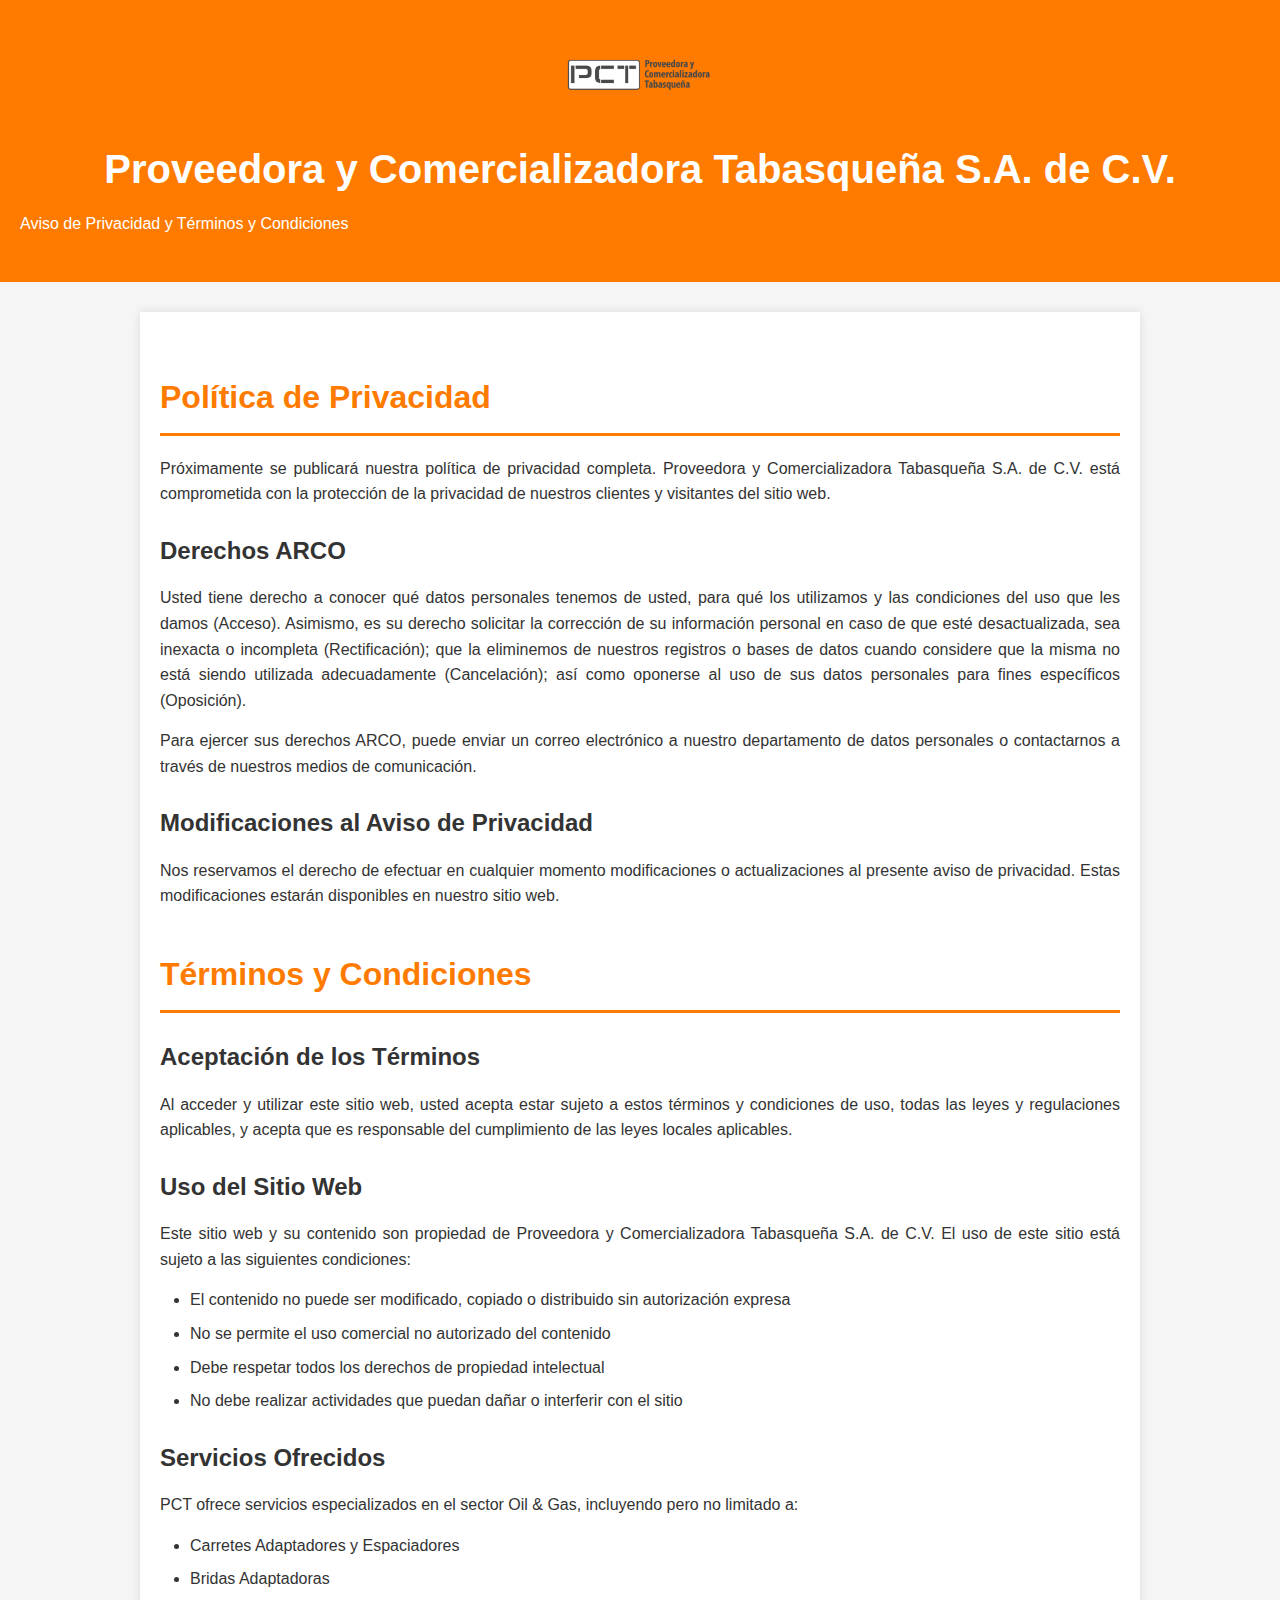
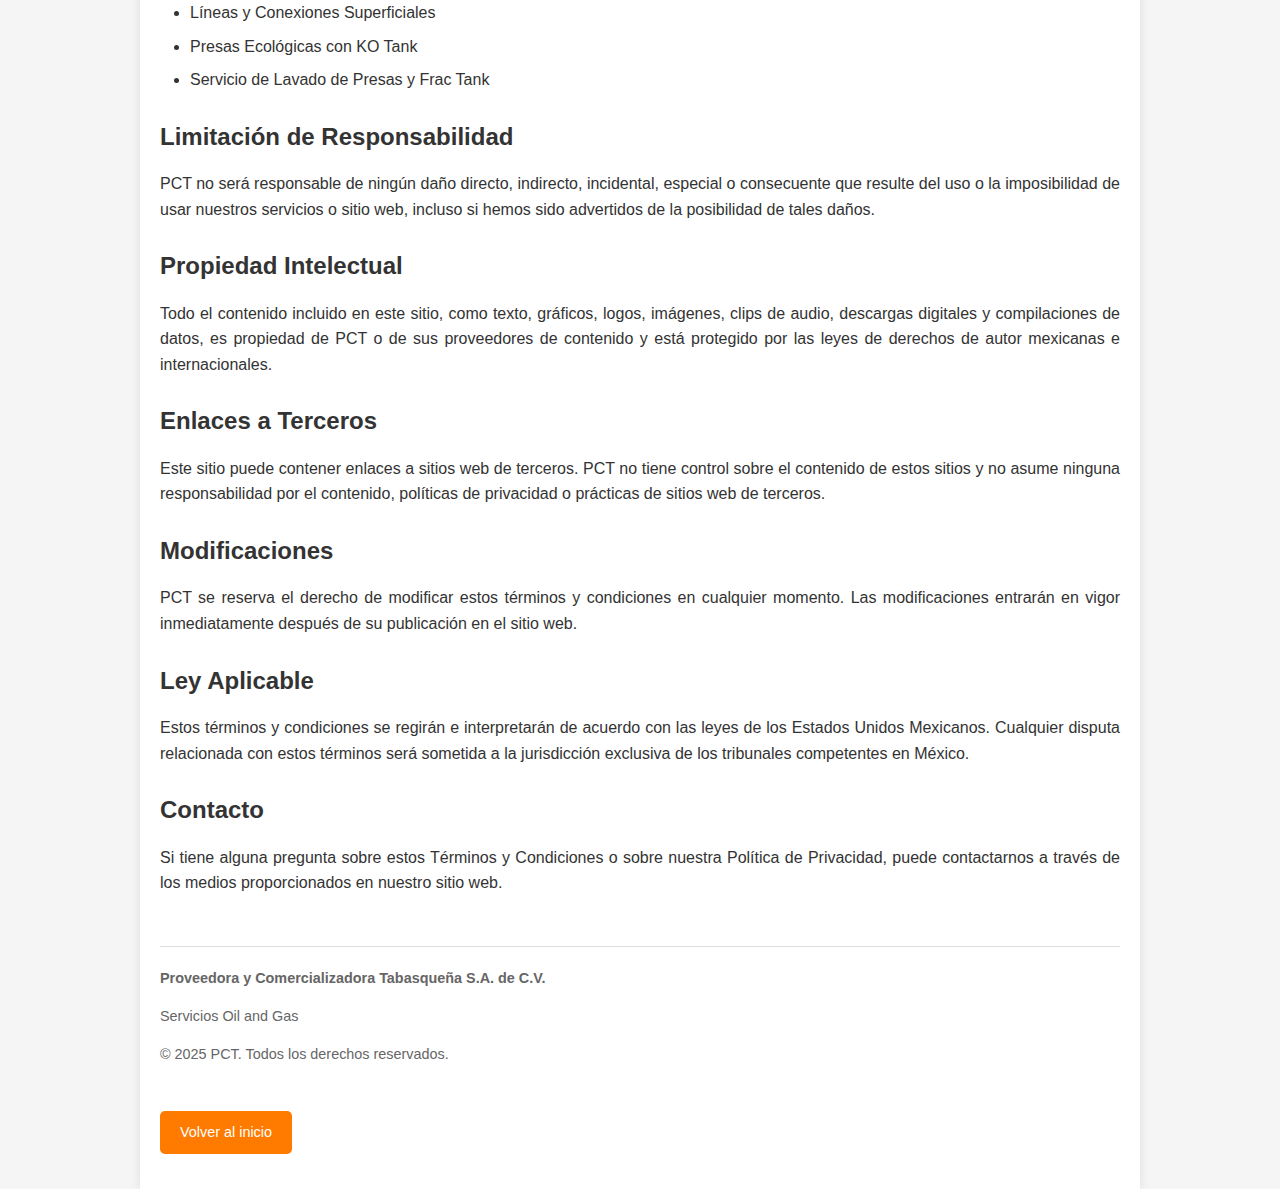
<file: aviso.html>
<!DOCTYPE html>
<html lang="es-MX">
<head>
    <meta charset="UTF-8">
    <meta name="viewport" content="width=device-width, initial-scale=1.0">
    <meta name="description" content="Aviso de Privacidad y Términos y Condiciones de Proveedora y Comercializadora Tabasqueña S.A. de C.V.">
    <meta name="keywords" content="PCT, privacidad, términos, condiciones, oil and gas">
    <title>Aviso de Privacidad y Términos y Condiciones - PCT</title>
    <link rel="icon" href="img/logo.png" type="image/png">
    <link rel="stylesheet" href="aviso-style.css">
</head>
<body>
    <header>
        <img src="img/logo.png" alt="PCT Logo">
        <h1>Proveedora y Comercializadora Tabasqueña S.A. de C.V.</h1>
        <p>Aviso de Privacidad y Términos y Condiciones</p>
    </header>
    
    <div class="container">
        <section class="section" id="privacidad">
            <h2>Política de Privacidad</h2>
            
            <p>
                Próximamente se publicará nuestra política de privacidad completa. 
                Proveedora y Comercializadora Tabasqueña S.A. de C.V. está comprometida con la protección 
                de la privacidad de nuestros clientes y visitantes del sitio web.
            </p>
            
            <h3>Derechos ARCO</h3>
            <p>
                Usted tiene derecho a conocer qué datos personales tenemos de usted, para qué los 
                utilizamos y las condiciones del uso que les damos (Acceso). Asimismo, es su derecho 
                solicitar la corrección de su información personal en caso de que esté desactualizada, 
                sea inexacta o incompleta (Rectificación); que la eliminemos de nuestros registros o 
                bases de datos cuando considere que la misma no está siendo utilizada adecuadamente 
                (Cancelación); así como oponerse al uso de sus datos personales para fines específicos 
                (Oposición).
            </p>
            
            <p>
                Para ejercer sus derechos ARCO, puede enviar un correo electrónico a nuestro 
                departamento de datos personales o contactarnos a través de nuestros medios de comunicación.
            </p>
            
            <h3>Modificaciones al Aviso de Privacidad</h3>
            <p>
                Nos reservamos el derecho de efectuar en cualquier momento modificaciones o 
                actualizaciones al presente aviso de privacidad. Estas modificaciones estarán 
                disponibles en nuestro sitio web.
            </p>
        </section>
        
        <section class="section" id="terminos">
            <h2>Términos y Condiciones</h2>
            
            <h3>Aceptación de los Términos</h3>
            <p>
                Al acceder y utilizar este sitio web, usted acepta estar sujeto a estos términos y 
                condiciones de uso, todas las leyes y regulaciones aplicables, y acepta que es 
                responsable del cumplimiento de las leyes locales aplicables.
            </p>
            
            <h3>Uso del Sitio Web</h3>
            <p>
                Este sitio web y su contenido son propiedad de Proveedora y Comercializadora 
                Tabasqueña S.A. de C.V. El uso de este sitio está sujeto a las siguientes condiciones:
            </p>
            <ul>
                <li>El contenido no puede ser modificado, copiado o distribuido sin autorización expresa</li>
                <li>No se permite el uso comercial no autorizado del contenido</li>
                <li>Debe respetar todos los derechos de propiedad intelectual</li>
                <li>No debe realizar actividades que puedan dañar o interferir con el sitio</li>
            </ul>
            
            <h3>Servicios Ofrecidos</h3>
            <p>
                PCT ofrece servicios especializados en el sector Oil & Gas, incluyendo pero no 
                limitado a:
            </p>
            <ul>
                <li>Carretes Adaptadores y Espaciadores</li>
                <li>Bridas Adaptadoras</li>
                <li>Líneas y Conexiones Superficiales</li>
                <li>Presas Ecológicas con KO Tank</li>
                <li>Servicio de Lavado de Presas y Frac Tank</li>
            </ul>
            
            <h3>Limitación de Responsabilidad</h3>
            <p>
                PCT no será responsable de ningún daño directo, indirecto, incidental, especial o 
                consecuente que resulte del uso o la imposibilidad de usar nuestros servicios o 
                sitio web, incluso si hemos sido advertidos de la posibilidad de tales daños.
            </p>
            
            <h3>Propiedad Intelectual</h3>
            <p>
                Todo el contenido incluido en este sitio, como texto, gráficos, logos, imágenes, 
                clips de audio, descargas digitales y compilaciones de datos, es propiedad de PCT 
                o de sus proveedores de contenido y está protegido por las leyes de derechos de 
                autor mexicanas e internacionales.
            </p>
            
            <h3>Enlaces a Terceros</h3>
            <p>
                Este sitio puede contener enlaces a sitios web de terceros. PCT no tiene control 
                sobre el contenido de estos sitios y no asume ninguna responsabilidad por el 
                contenido, políticas de privacidad o prácticas de sitios web de terceros.
            </p>
            
            <h3>Modificaciones</h3>
            <p>
                PCT se reserva el derecho de modificar estos términos y condiciones en cualquier 
                momento. Las modificaciones entrarán en vigor inmediatamente después de su 
                publicación en el sitio web.
            </p>
            
            <h3>Ley Aplicable</h3>
            <p>
                Estos términos y condiciones se regirán e interpretarán de acuerdo con las leyes 
                de los Estados Unidos Mexicanos. Cualquier disputa relacionada con estos términos 
                será sometida a la jurisdicción exclusiva de los tribunales competentes en México.
            </p>
            
            <h3>Contacto</h3>
            <p>
                Si tiene alguna pregunta sobre estos Términos y Condiciones o sobre nuestra 
                Política de Privacidad, puede contactarnos a través de los medios proporcionados 
                en nuestro sitio web.
            </p>
        </section>
        
        <footer>
            <p><strong>Proveedora y Comercializadora Tabasqueña S.A. de C.V.</strong></p>
            <p>Servicios Oil and Gas</p>
            <p>&copy; 2025 PCT. Todos los derechos reservados.</p>
            <p><a href="index.html" class="back-link">Volver al inicio</a></p>
        </footer>
    </div>
</body>
</html>
</file>
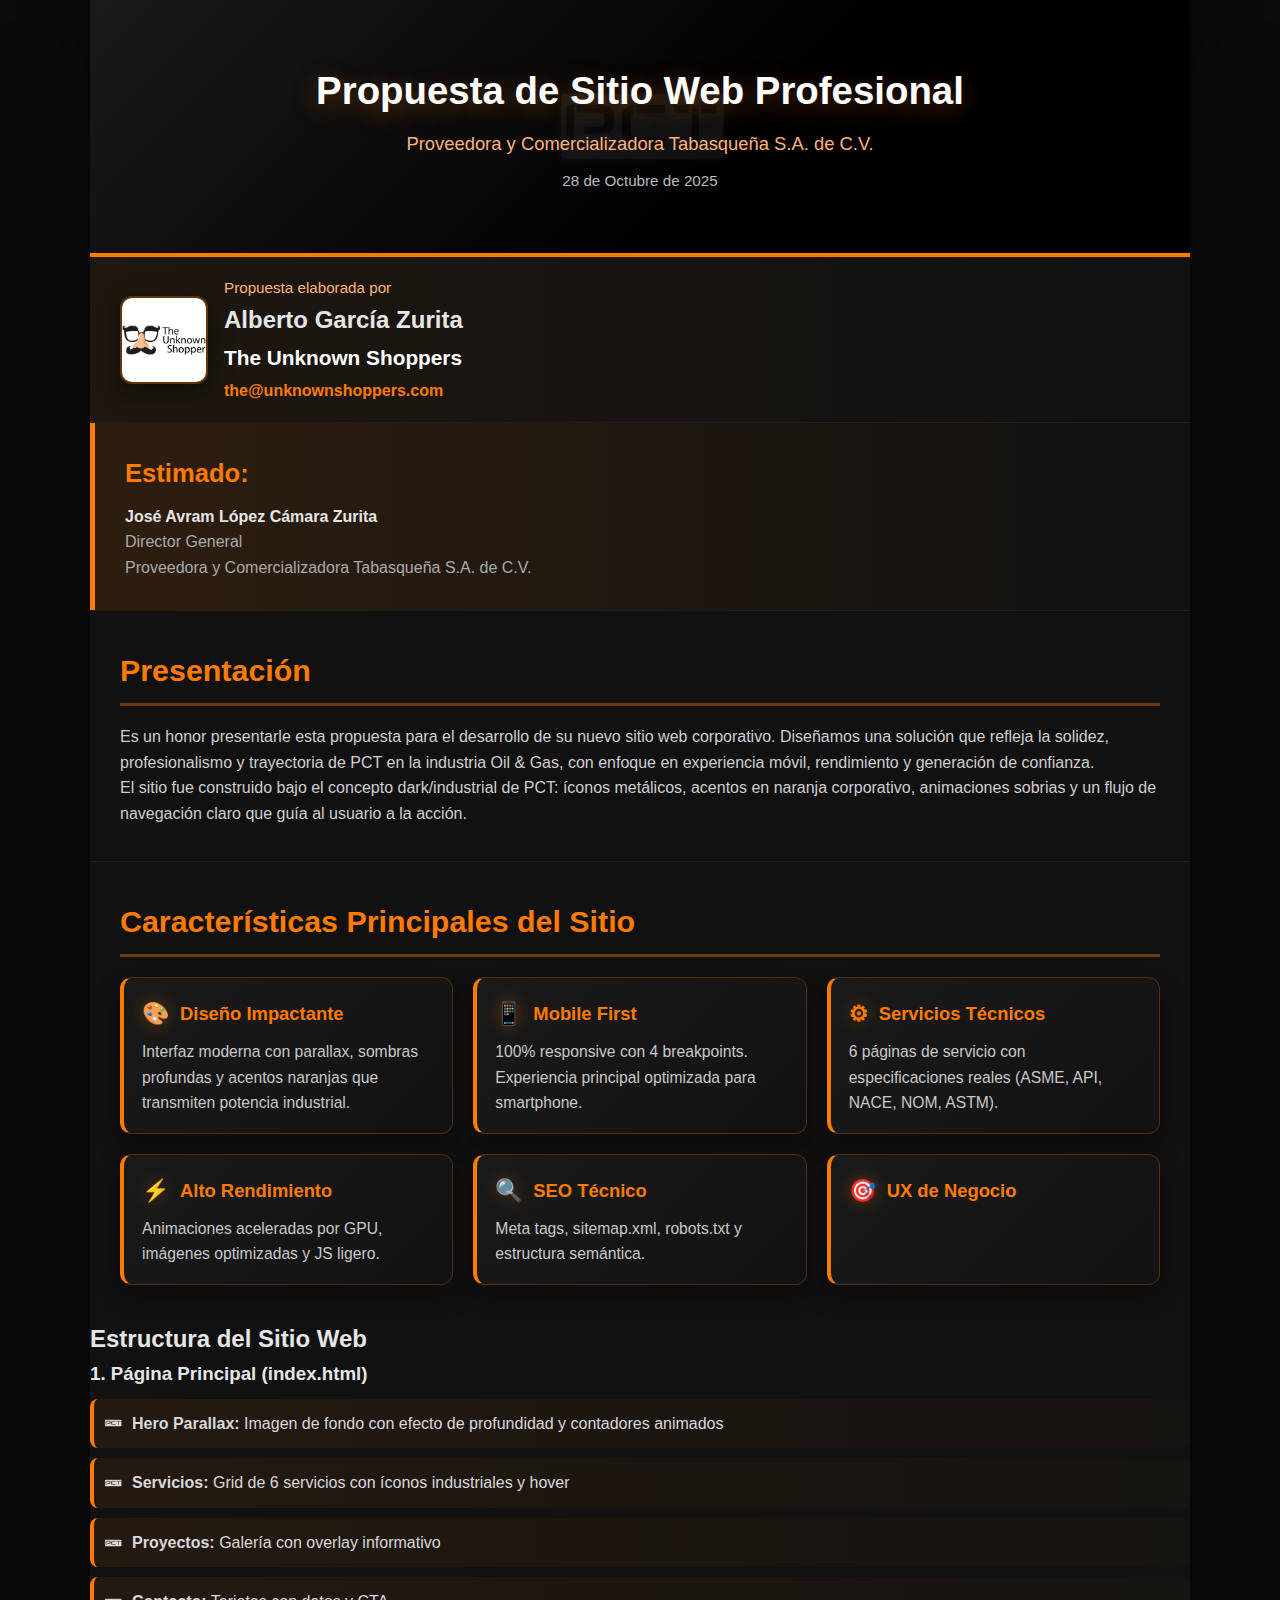
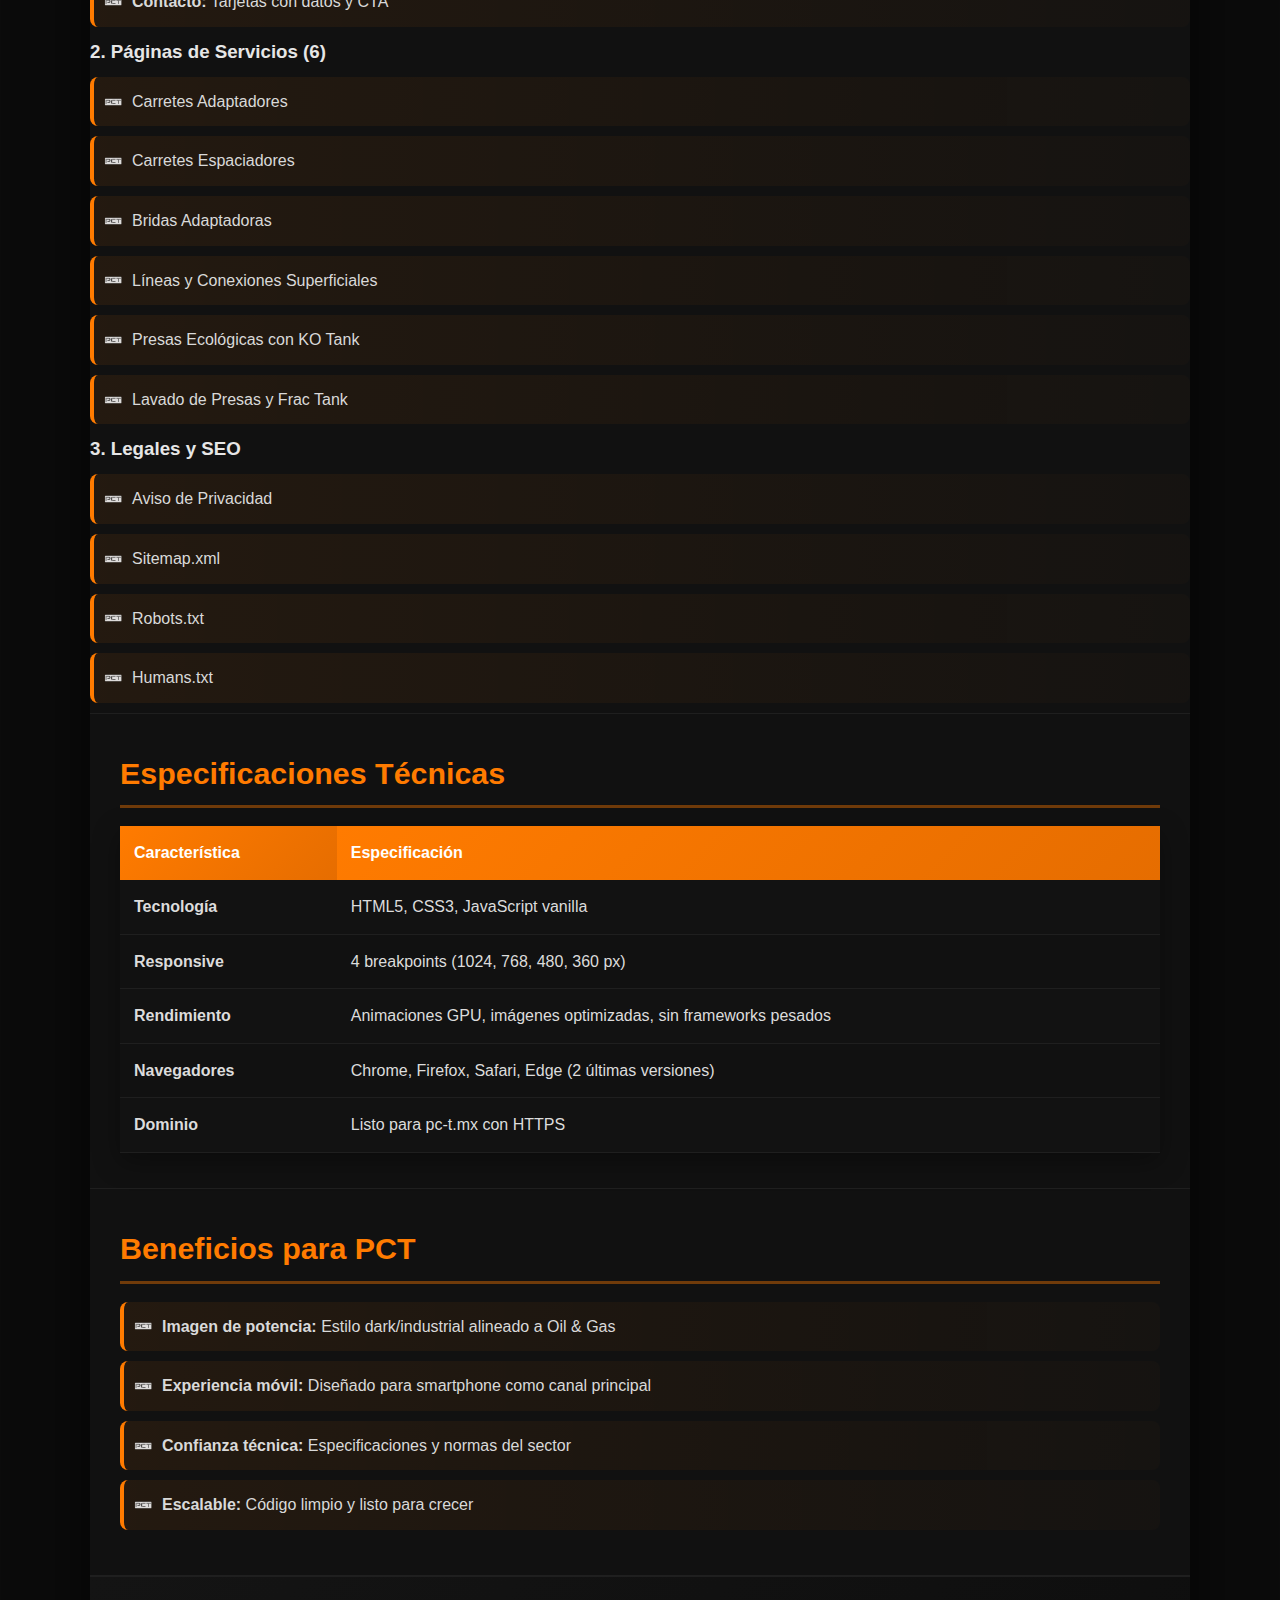
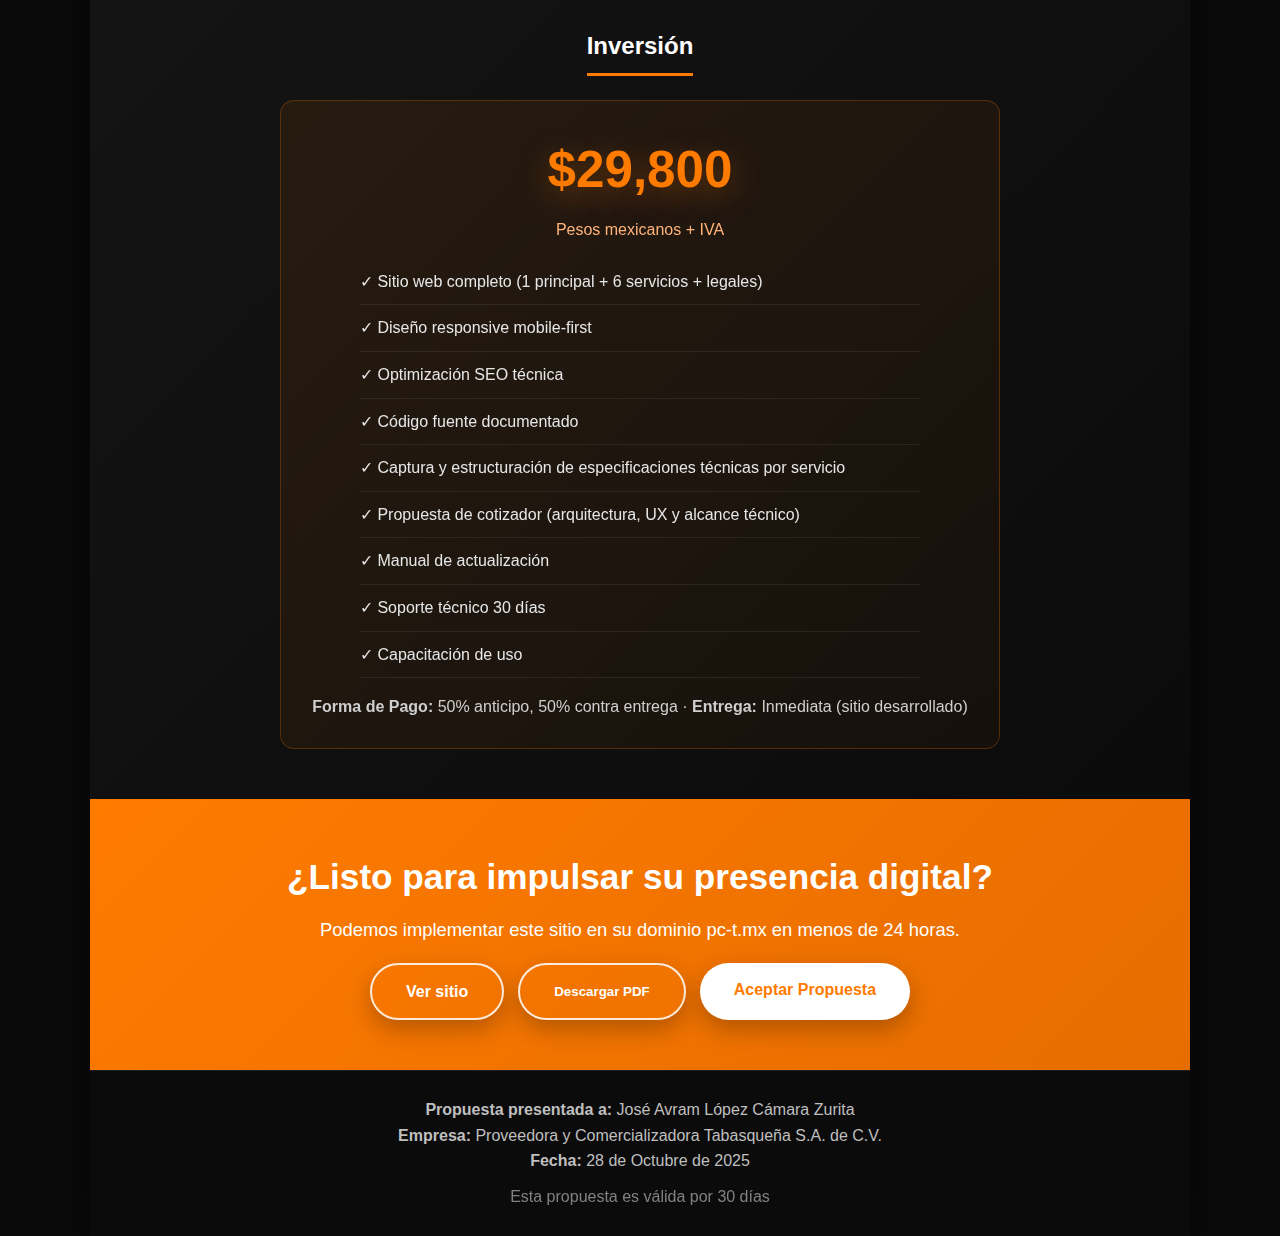
<file: propuesta.html>
<!DOCTYPE html>
<html lang="es-MX">
<head>
    <meta charset="UTF-8">
    <meta name="viewport" content="width=device-width, initial-scale=1.0">
    <title>Propuesta de Sitio Web - PCT</title>
    <link rel="icon" href="img/logosch.png" type="image/png">
    <link rel="stylesheet" href="style.css">
</head>
<body class="proposal-page">
    <div class="proposal-container">
        <!-- Header -->
        <div class="proposal-header" id="proposal-header">
            <div class="proposal-header-content">
                <h1 id="proposal-title">Propuesta de Sitio Web Profesional</h1>
                <p class="proposal-subtitle">Proveedora y Comercializadora Tabasqueña S.A. de C.V.</p>
                <p class="proposal-date">28 de Octubre de 2025</p>
                <div id="proposal-badge" class="proposal-badge" hidden>
                    ✅ Propuesta Aprobada
                    <span id="proposal-approved-at" class="proposal-badge-date"></span>
                </div>
            </div>
        </div>

        <!-- Propuesta elaborada por -->
        <div class="proposal-by">
            <img src="img/tus.jpg" alt="The Unknown Shoppers" class="proposal-by-logo">
            <div class="proposal-by-text">
                <p class="proposal-by-label">Propuesta elaborada por</p>
                <h2>Alberto García Zurita</h2>
                <h3 class="proposal-by-name">The Unknown Shoppers</h3>
                <a class="proposal-by-mail" href="mailto:the@unknownshoppers.com">the@unknownshoppers.com</a>
            </div>
        </div>

        <!-- Destinatario -->
        <div class="proposal-recipient">
            <h2>Estimado:</h2>
            <p><strong>José Avram López Cámara Zurita</strong></p>
            <p class="proposal-title">Director General</p>
            <p class="proposal-title">Proveedora y Comercializadora Tabasqueña S.A. de C.V.</p>
        </div>

        <!-- Introducción -->
        <div class="proposal-section">
            <h2>Presentación</h2>
            <p>
                Es un honor presentarle esta propuesta para el desarrollo de su nuevo sitio web corporativo. 
                Diseñamos una solución que refleja la solidez, profesionalismo y trayectoria de PCT en la industria Oil & Gas, 
                con enfoque en experiencia móvil, rendimiento y generación de confianza.
            </p>
            <p>
                El sitio fue construido bajo el concepto dark/industrial de PCT: íconos metálicos, acentos en naranja corporativo, 
                animaciones sobrias y un flujo de navegación claro que guía al usuario a la acción.
            </p>
        </div>

        <!-- Características Principales -->
        <div class="proposal-section">
            <h2>Características Principales del Sitio</h2>
            
            <div class="proposal-features-grid">
                <div class="proposal-feature-card">
                    <h4><span class="proposal-icon">🎨</span> Diseño Impactante</h4>
                    <p>Interfaz moderna con parallax, sombras profundas y acentos naranjas que transmiten potencia industrial.</p>
                </div>

                <div class="proposal-feature-card">
                    <h4><span class="proposal-icon">📱</span> Mobile First</h4>
                    <p>100% responsive con 4 breakpoints. Experiencia principal optimizada para smartphone.</p>
                </div>

                <div class="proposal-feature-card">
                    <h4><span class="proposal-icon">⚙</span> Servicios Técnicos</h4>
                    <p>6 páginas de servicio con especificaciones reales (ASME, API, NACE, NOM, ASTM).</p>
                </div>

                <div class="proposal-feature-card">
                    <h4><span class="proposal-icon">⚡</span> Alto Rendimiento</h4>
                    <p>Animaciones aceleradas por GPU, imágenes optimizadas y JS ligero.</p>
                </div>

                <div class="proposal-feature-card">
                    <h4><span class="proposal-icon">🔍</span> SEO Técnico</h4>
                    <p>Meta tags, sitemap.xml, robots.txt y estructura semántica.</p>
                </div>

                <div class="proposal-feature-card">
                    <h4><span class="proposal-icon">🎯</span> UX de Negocio</h4>
                </div>
            </div>
        </div>

        <!-- Estructura -->
        <div class="section" id="proposal-structure">
            <h2>Estructura del Sitio Web</h2>

            <h3>1. Página Principal (index.html)</h3>
            <ul class="proposal-benefits-list">
                <li><strong>Hero Parallax:</strong> Imagen de fondo con efecto de profundidad y contadores animados</li>
                <li><strong>Servicios:</strong> Grid de 6 servicios con íconos industriales y hover</li>
                <li><strong>Proyectos:</strong> Galería con overlay informativo</li>
                <li><strong>Contacto:</strong> Tarjetas con datos y CTA</li>
            </ul>

            <h3>2. Páginas de Servicios (6)</h3>
            <ul class="proposal-benefits-list">
                <li>Carretes Adaptadores</li>
                <li>Carretes Espaciadores</li>
                <li>Bridas Adaptadoras</li>
                <li>Líneas y Conexiones Superficiales</li>
                <li>Presas Ecológicas con KO Tank</li>
                <li>Lavado de Presas y Frac Tank</li>
            </ul>

            <h3>3. Legales y SEO</h3>
            <ul class="proposal-benefits-list">
                <li>Aviso de Privacidad</li>
                <li>Sitemap.xml</li>
                <li>Robots.txt</li>
                <li>Humans.txt</li>
            </ul>
        </div>

        <!-- Especificaciones Técnicas -->
        <div class="proposal-section">
            <h2>Especificaciones Técnicas</h2>
            <table class="proposal-specs-table">
                <tr>
                    <th>Característica</th>
                    <th>Especificación</th>
                </tr>
                <tr>
                    <td><strong>Tecnología</strong></td>
                    <td>HTML5, CSS3, JavaScript vanilla</td>
                </tr>
                <tr>
                    <td><strong>Responsive</strong></td>
                    <td>4 breakpoints (1024, 768, 480, 360 px)</td>
                </tr>
                <tr>
                    <td><strong>Rendimiento</strong></td>
                    <td>Animaciones GPU, imágenes optimizadas, sin frameworks pesados</td>
                </tr>
                <tr>
                    <td><strong>Navegadores</strong></td>
                    <td>Chrome, Firefox, Safari, Edge (2 últimas versiones)</td>
                </tr>
                <tr>
                    <td><strong>Dominio</strong></td>
                    <td>Listo para pc-t.mx con HTTPS</td>
                </tr>
            </table>
        </div>

        <!-- Beneficios -->
        <div class="proposal-section">
            <h2>Beneficios para PCT</h2>
            <ul class="proposal-benefits-list">
                <li><strong>Imagen de potencia:</strong> Estilo dark/industrial alineado a Oil & Gas</li>
                <li><strong>Experiencia móvil:</strong> Diseñado para smartphone como canal principal</li>
                <li><strong>Confianza técnica:</strong> Especificaciones y normas del sector</li>
                <li><strong>Escalable:</strong> Código limpio y listo para crecer</li>
            </ul>
        </div>

        <!-- Inversión -->
        <div class="proposal-pricing" id="proposal-investment">
            <h2>Inversión</h2>
            
            <div class="proposal-price-box">
                <div class="proposal-price-amount">$29,800</div>
                <div class="proposal-price-label">Pesos mexicanos + IVA</div>
                <ul class="proposal-price-includes">
                    <li>✓ Sitio web completo (1 principal + 6 servicios + legales)</li>
                    <li>✓ Diseño responsive mobile-first</li>
                    <li>✓ Optimización SEO técnica</li>
                    <li>✓ Código fuente documentado</li>
                    <li>✓ Captura y estructuración de especificaciones técnicas por servicio</li>
                    <li>✓ Propuesta de cotizador (arquitectura, UX y alcance técnico)</li>
                    <li>✓ Manual de actualización</li>
                    <li>✓ Soporte técnico 30 días</li>
                    <li>✓ Capacitación de uso</li>
                </ul>
               
                <p class="proposal-payment-note">
                    <strong>Forma de Pago:</strong> 50% anticipo, 50% contra entrega · 
                    <strong>Entrega:</strong> Inmediata (sitio desarrollado)
                </p>
            </div>
        </div>

        <!-- CTA -->
        <div class="proposal-cta">
            <h2>¿Listo para impulsar su presencia digital?</h2>
            <p>Podemos implementar este sitio en su dominio pc-t.mx en menos de 24 horas.</p>
            <div class="proposal-cta-actions">
                <a href="https://unknownshopper.github.io/pct" target="_blank" rel="noopener" class="proposal-cta-button secondary">Ver sitio</a>
                <button type="button" id="proposal-download" class="proposal-cta-button secondary">Descargar PDF</button>
                <a href="mailto:the@unknownshoppers.com" id="proposal-accept-btn" class="proposal-cta-button">Aceptar Propuesta</a>
            </div>
        </div>

        <!-- Footer -->
        <div class="proposal-footer">
            <p><strong>Propuesta presentada a:</strong> José Avram López Cámara Zurita</p>
            <p><strong>Empresa:</strong> Proveedora y Comercializadora Tabasqueña S.A. de C.V.</p>
            <p><strong>Fecha:</strong> 28 de Octubre de 2025</p>
            <p class="proposal-validity">Esta propuesta es válida por 30 días</p>
        </div>
    </div>
    <!-- Modal de Confirmación -->
    <div id="proposal-modal" class="proposal-modal" aria-hidden="true" role="dialog" aria-labelledby="proposal-modal-title">
        <div class="proposal-modal-backdrop" data-close-modal></div>
        <div class="proposal-modal-dialog" role="document">
            <div class="proposal-modal-header">
                <h3 id="proposal-modal-title">Confirmar aceptación de propuesta</h3>
                <button class="proposal-modal-close" title="Cerrar" data-close-modal>×</button>
            </div>
            <div class="proposal-modal-body">
                <p>Se enviará el siguiente mensaje por correo. Puedes editarlo antes de confirmar:</p>
                <textarea id="proposal-message" class="proposal-modal-textarea" rows="7"></textarea>
            </div>
            <div class="proposal-modal-actions">
                <button class="proposal-btn outline" data-close-modal>Cancelar</button>
                <button id="proposal-confirm" class="proposal-btn primary">Acepto</button>
            </div>
        </div>
    </div>

</body>
<script src="proposal-effects.js"></script>
</html>
</file>
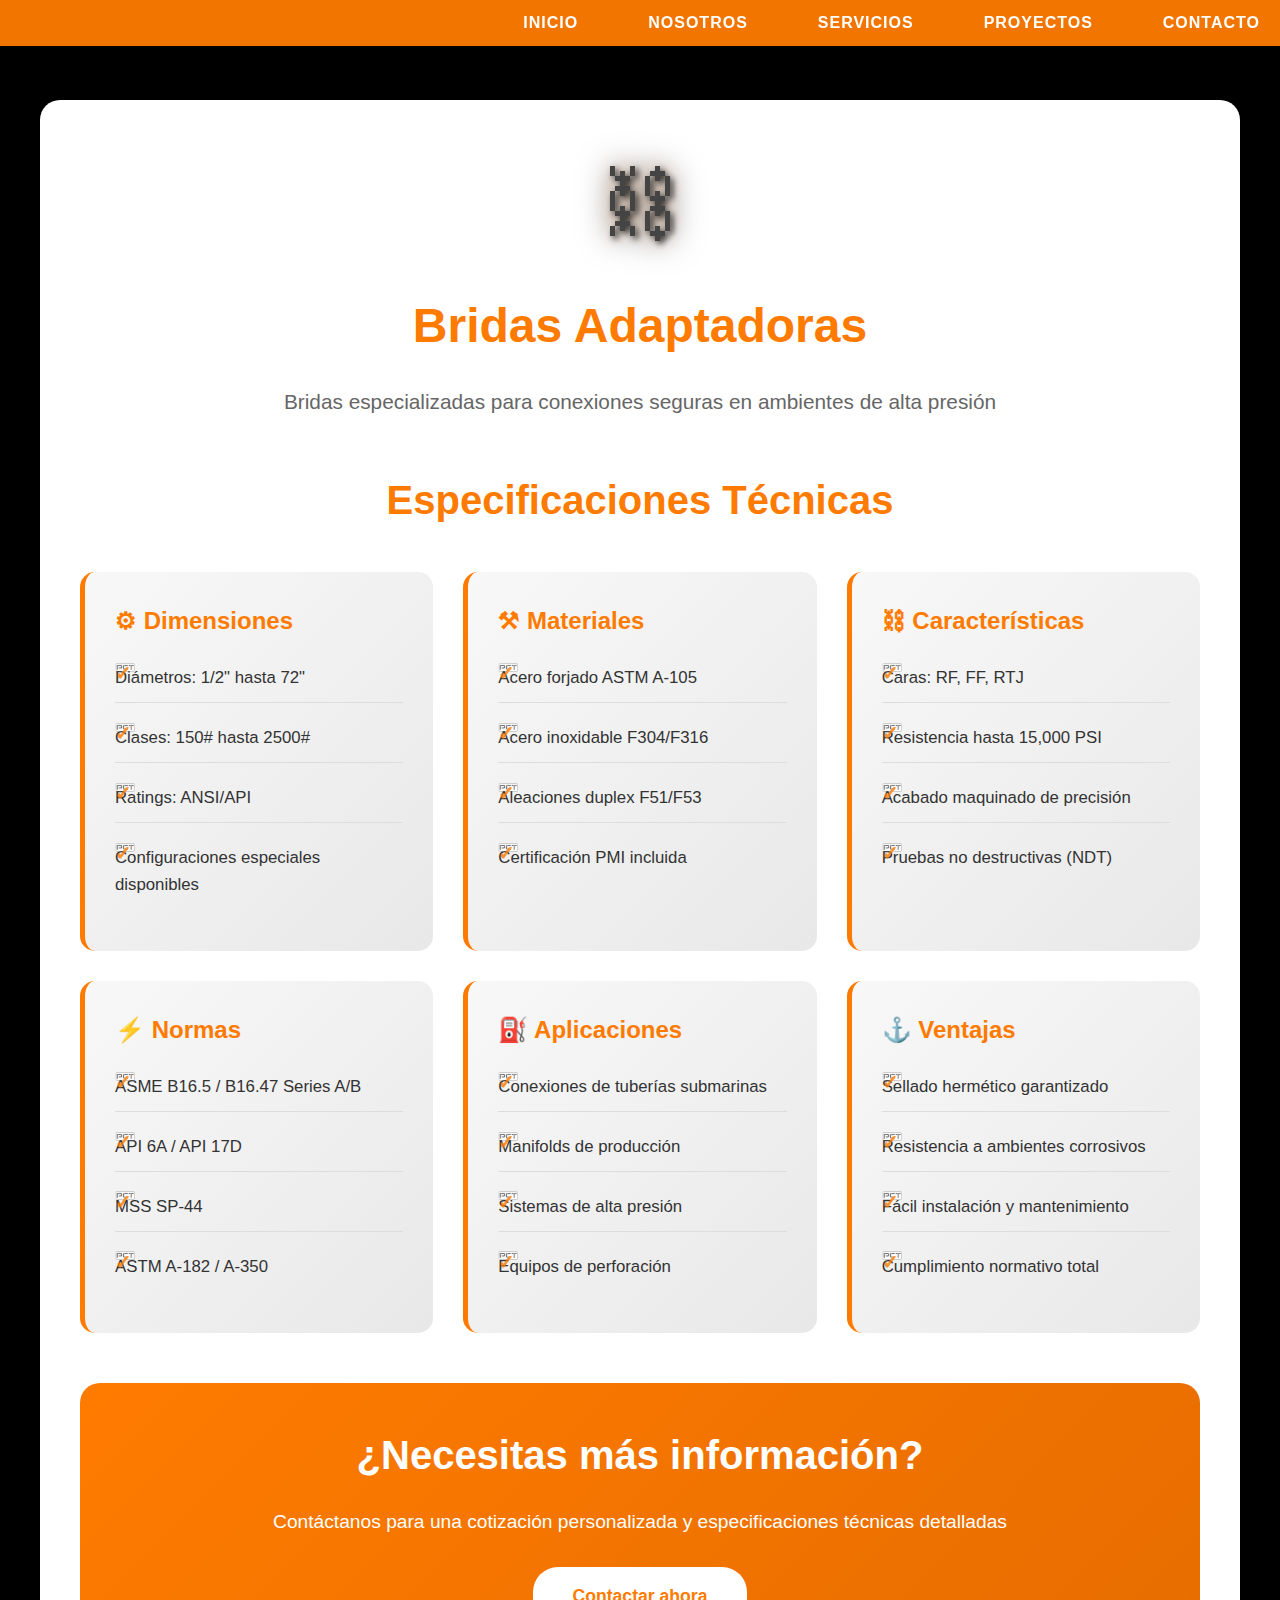
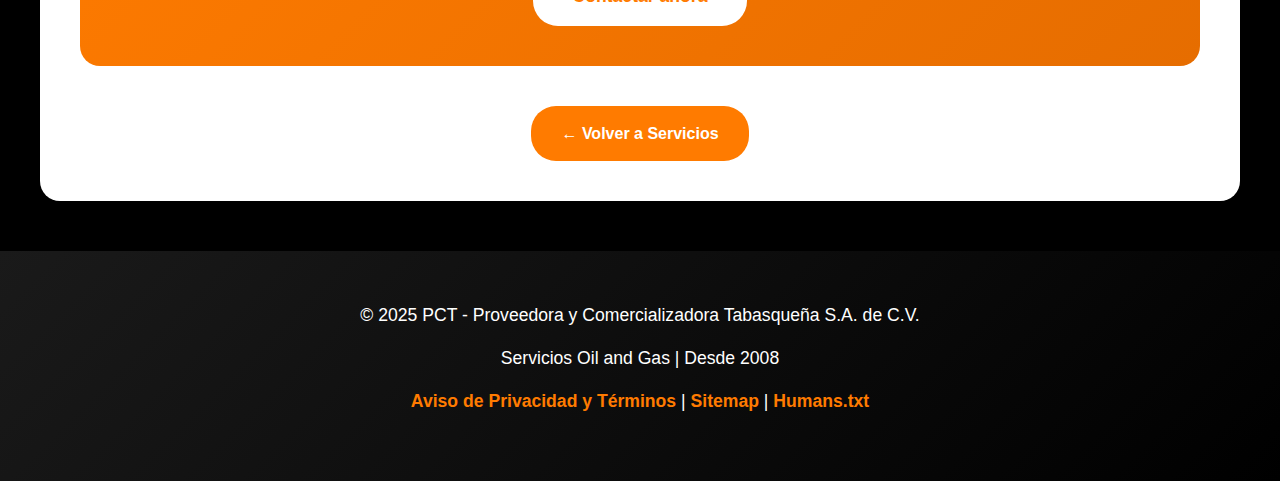
<file: servicios/bridas-adaptadoras.html>
<!DOCTYPE html>
<html lang="es-MX">
<head>
    <meta charset="UTF-8">
    <meta name="viewport" content="width=device-width, initial-scale=1.0">
    <title>Bridas Adaptadoras - PCT</title>
    <link rel="icon" href="../img/logosch.png" type="image/png">
    <link rel="stylesheet" href="../style.css">
    <link rel="stylesheet" href="service-detail.css">
</head>
<body>
    <header>
        <nav>
            <ul>
                <li><a href="../index.html#inicio">Inicio</a></li>
                <li><a href="../index.html#nosotros">Nosotros</a></li>
                <li><a href="../index.html#servicios">Servicios</a></li>
                <li><a href="../index.html#proyectos">Proyectos</a></li>
                <li><a href="../index.html#contacto">Contacto</a></li>
            </ul>
        </nav>
    </header>

    <div class="service-detail">
        <div class="service-header">
            <div class="service-icon-large">⛓</div>
            <h1>Bridas Adaptadoras</h1>
            <p class="service-subtitle">Bridas especializadas para conexiones seguras en ambientes de alta presión</p>
        </div>

        <section class="features-section">
            <h2>Especificaciones Técnicas</h2>
            <div class="specs-grid">
                <div class="spec-card">
                    <h3>⚙ Dimensiones</h3>
                    <ul class="spec-list">
                        <li>Diámetros: 1/2" hasta 72"</li>
                        <li>Clases: 150# hasta 2500#</li>
                        <li>Ratings: ANSI/API</li>
                        <li>Configuraciones especiales disponibles</li>
                    </ul>
                </div>
                
                <div class="spec-card">
                    <h3>⚒ Materiales</h3>
                    <ul class="spec-list">
                        <li>Acero forjado ASTM A-105</li>
                        <li>Acero inoxidable F304/F316</li>
                        <li>Aleaciones duplex F51/F53</li>
                        <li>Certificación PMI incluida</li>
                    </ul>
                </div>
                
                <div class="spec-card">
                    <h3>⛓ Características</h3>
                    <ul class="spec-list">
                        <li>Caras: RF, FF, RTJ</li>
                        <li>Resistencia hasta 15,000 PSI</li>
                        <li>Acabado maquinado de precisión</li>
                        <li>Pruebas no destructivas (NDT)</li>
                    </ul>
                </div>
                
                <div class="spec-card">
                    <h3>⚡ Normas</h3>
                    <ul class="spec-list">
                        <li>ASME B16.5 / B16.47 Series A/B</li>
                        <li>API 6A / API 17D</li>
                        <li>MSS SP-44</li>
                        <li>ASTM A-182 / A-350</li>
                    </ul>
                </div>
                
                <div class="spec-card">
                    <h3>⛽ Aplicaciones</h3>
                    <ul class="spec-list">
                        <li>Conexiones de tuberías submarinas</li>
                        <li>Manifolds de producción</li>
                        <li>Sistemas de alta presión</li>
                        <li>Equipos de perforación</li>
                    </ul>
                </div>
                
                <div class="spec-card">
                    <h3>⚓ Ventajas</h3>
                    <ul class="spec-list">
                        <li>Sellado hermético garantizado</li>
                        <li>Resistencia a ambientes corrosivos</li>
                        <li>Fácil instalación y mantenimiento</li>
                        <li>Cumplimiento normativo total</li>
                    </ul>
                </div>
            </div>
        </section>

        <section class="cta-section">
            <h2>¿Necesitas más información?</h2>
            <p>Contáctanos para una cotización personalizada y especificaciones técnicas detalladas</p>
            <a href="../index.html#contacto" class="cta-button">Contactar ahora</a>
        </section>

        <div class="back-link-container">
            <a href="../index.html#servicios" class="back-button">← Volver a Servicios</a>
        </div>
    </div>

    <footer>
        <p>&copy; 2025 PCT - Proveedora y Comercializadora Tabasqueña S.A. de C.V.</p>
        <p>Servicios Oil and Gas | Desde 2008</p>
        <p>
            <a href="../aviso.html">Aviso de Privacidad y Términos</a> | 
            <a href="../sitemap.xml">Sitemap</a> | 
            <a href="../humans.txt">Humans.txt</a>
        </p>
    </footer>
</body>
</html>
</file>
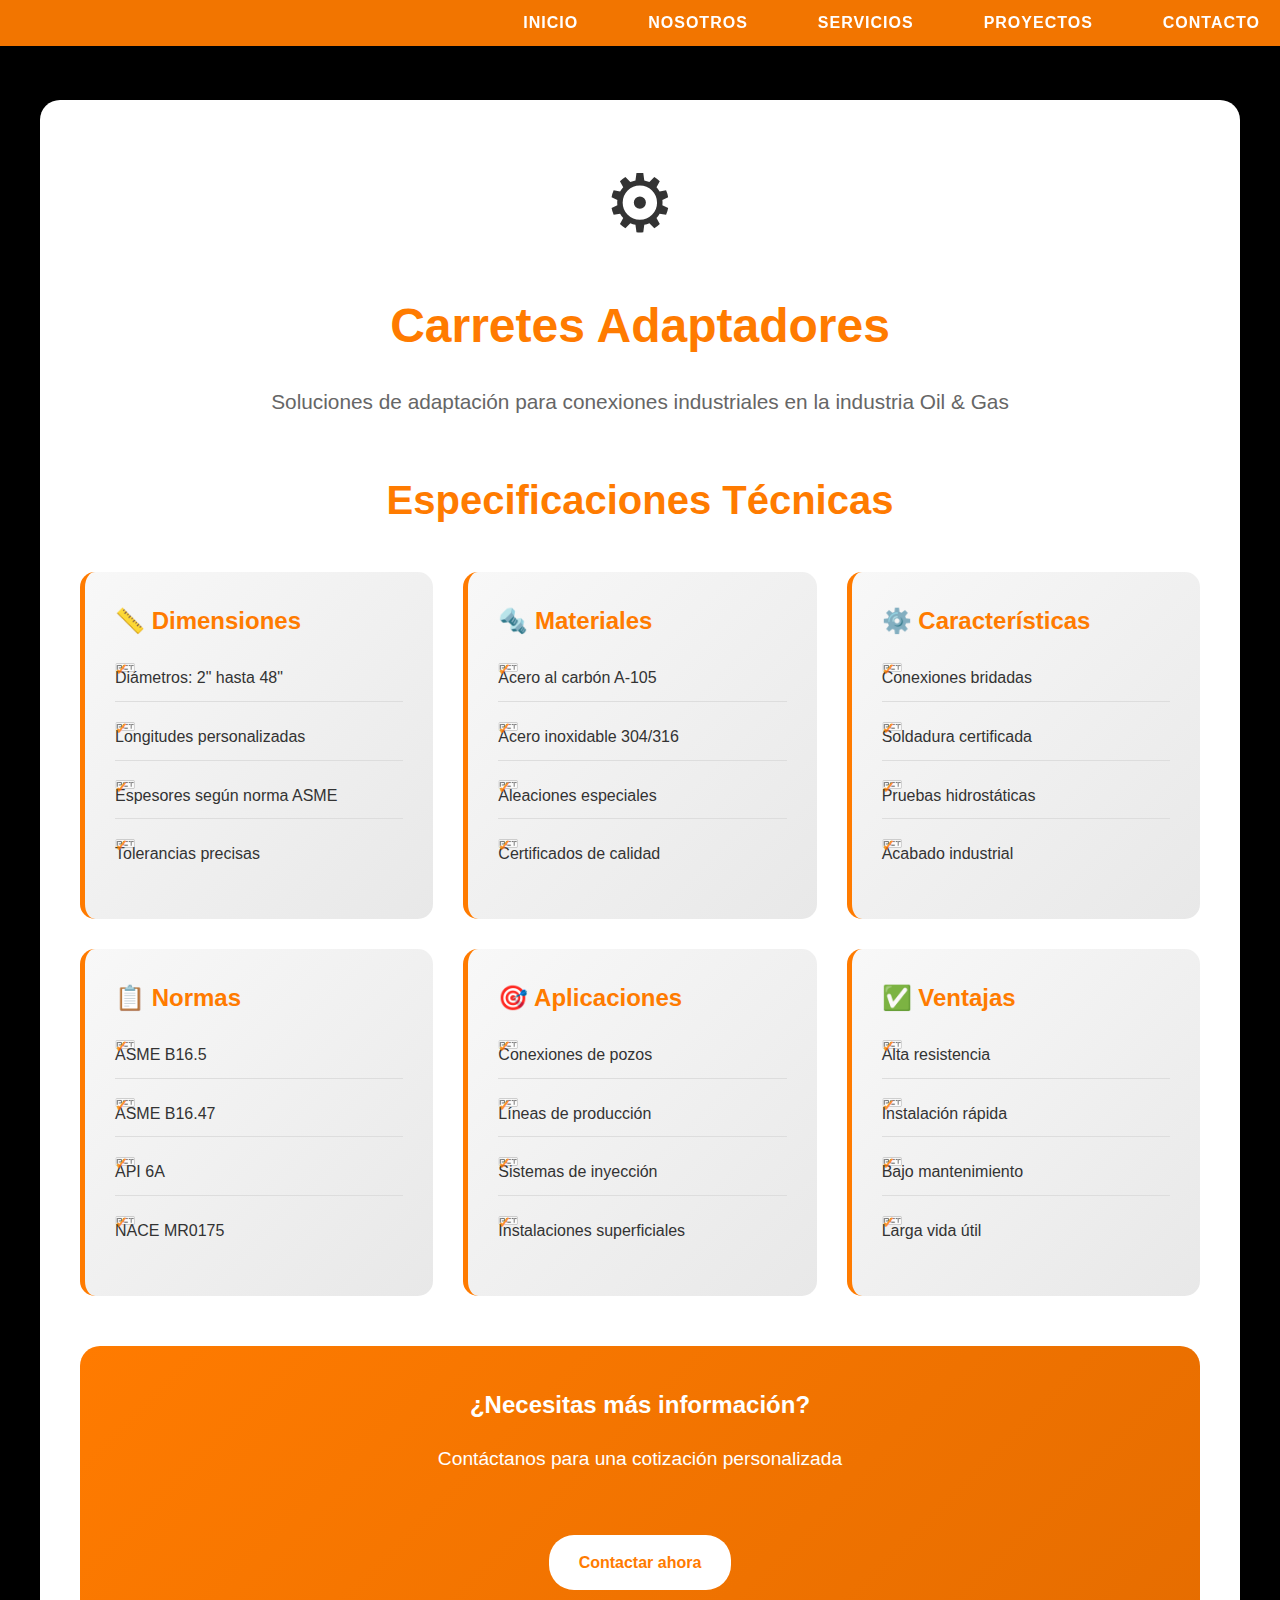
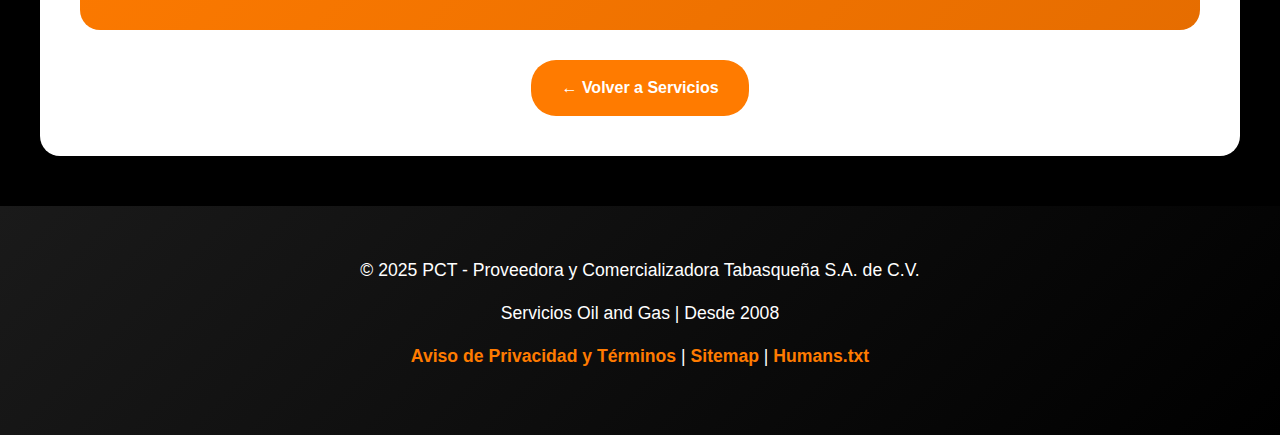
<file: servicios/carretes-adaptadores.html>
<!DOCTYPE html>
<html lang="es-MX">
<head>
    <meta charset="UTF-8">
    <meta name="viewport" content="width=device-width, initial-scale=1.0">
    <title>Carretes Adaptadores - PCT</title>
    <link rel="icon" href="../img/logosch.png" type="image/png">
    <link rel="stylesheet" href="../style.css">
    <style>
        .service-detail {
            max-width: 1200px;
            margin: 100px auto 50px;
            padding: 40px;
            background: white;
            border-radius: 20px;
            box-shadow: 0 10px 30px rgba(0,0,0,0.1);
        }
        
        .service-header {
            text-align: center;
            margin-bottom: 50px;
        }
        
        .service-header h1 {
            font-size: 3em;
            color: #FF7B00;
            margin-bottom: 20px;
        }
        
        .service-icon-large {
            font-size: 5em;
            margin-bottom: 20px;
        }
        
        .specs-grid {
            display: grid;
            grid-template-columns: repeat(auto-fit, minmax(300px, 1fr));
            gap: 30px;
            margin: 40px 0;
        }
        
        .spec-card {
            padding: 30px;
            background: linear-gradient(135deg, #f8f8f8 0%, #e8e8e8 100%);
            border-radius: 15px;
            border-left: 5px solid #FF7B00;
        }
        
        .spec-card h3 {
            color: #FF7B00;
            margin-bottom: 15px;
            font-size: 1.5em;
        }
        
        .spec-list {
            list-style: none;
            padding: 0;
        }
        
        .spec-list li {
            padding: 10px 0;
            border-bottom: 1px solid #ddd;
        }
        
        .spec-list li:last-child {
            border-bottom: none;
        }
        
        .spec-list li::before {
            content: "✓ ";
            color: #FF7B00;
            font-weight: bold;
            margin-right: 10px;
        }
        
        .back-button {
            display: inline-block;
            margin-top: 30px;
            padding: 15px 30px;
            background: #FF7B00;
            color: white;
            text-decoration: none;
            border-radius: 25px;
            font-weight: 600;
            transition: all 0.3s ease;
        }
        
        .back-button:hover {
            background: #e66d00;
            transform: translateY(-3px);
            box-shadow: 0 5px 15px rgba(255, 123, 0, 0.4);
        }
        
        .features-section {
            margin: 50px 0;
        }
        
        .features-section h2 {
            color: #FF7B00;
            font-size: 2.5em;
            margin-bottom: 30px;
            text-align: center;
        }
    </style>
</head>
<body>
    <header>
        <nav>
            <ul>
                <li><a href="../index.html#inicio">Inicio</a></li>
                <li><a href="../index.html#nosotros">Nosotros</a></li>
                <li><a href="../index.html#servicios">Servicios</a></li>
                <li><a href="../index.html#proyectos">Proyectos</a></li>
                <li><a href="../index.html#contacto">Contacto</a></li>
            </ul>
        </nav>
    </header>

    <div class="service-detail">
        <div class="service-header">
            <div class="service-icon-large">⚙</div>
            <h1>Carretes Adaptadores</h1>
            <p style="font-size: 1.3em; color: #666;">Soluciones de adaptación para conexiones industriales en la industria Oil & Gas</p>
        </div>

        <section class="features-section">
            <h2>Especificaciones Técnicas</h2>
            <div class="specs-grid">
                <div class="spec-card">
                    <h3>📏 Dimensiones</h3>
                    <ul class="spec-list">
                        <li>Diámetros: 2" hasta 48"</li>
                        <li>Longitudes personalizadas</li>
                        <li>Espesores según norma ASME</li>
                        <li>Tolerancias precisas</li>
                    </ul>
                </div>
                
                <div class="spec-card">
                    <h3>🔩 Materiales</h3>
                    <ul class="spec-list">
                        <li>Acero al carbón A-105</li>
                        <li>Acero inoxidable 304/316</li>
                        <li>Aleaciones especiales</li>
                        <li>Certificados de calidad</li>
                    </ul>
                </div>
                
                <div class="spec-card">
                    <h3>⚙️ Características</h3>
                    <ul class="spec-list">
                        <li>Conexiones bridadas</li>
                        <li>Soldadura certificada</li>
                        <li>Pruebas hidrostáticas</li>
                        <li>Acabado industrial</li>
                    </ul>
                </div>
                
                <div class="spec-card">
                    <h3>📋 Normas</h3>
                    <ul class="spec-list">
                        <li>ASME B16.5</li>
                        <li>ASME B16.47</li>
                        <li>API 6A</li>
                        <li>NACE MR0175</li>
                    </ul>
                </div>
                
                <div class="spec-card">
                    <h3>🎯 Aplicaciones</h3>
                    <ul class="spec-list">
                        <li>Conexiones de pozos</li>
                        <li>Líneas de producción</li>
                        <li>Sistemas de inyección</li>
                        <li>Instalaciones superficiales</li>
                    </ul>
                </div>
                
                <div class="spec-card">
                    <h3>✅ Ventajas</h3>
                    <ul class="spec-list">
                        <li>Alta resistencia</li>
                        <li>Instalación rápida</li>
                        <li>Bajo mantenimiento</li>
                        <li>Larga vida útil</li>
                    </ul>
                </div>
            </div>
        </section>

        <section style="margin-top: 50px; padding: 40px; background: linear-gradient(135deg, #FF7B00 0%, #e66d00 100%); border-radius: 20px; color: white; text-align: center;">
            <h2 style="color: white; margin-bottom: 20px;">¿Necesitas más información?</h2>
            <p style="font-size: 1.2em; margin-bottom: 30px;">Contáctanos para una cotización personalizada</p>
            <a href="../index.html#contacto" class="back-button" style="background: white; color: #FF7B00;">Contactar ahora</a>
        </section>

        <div style="text-align: center;">
            <a href="../index.html#servicios" class="back-button">← Volver a Servicios</a>
        </div>
    </div>

    <footer>
        <p>&copy; 2025 PCT - Proveedora y Comercializadora Tabasqueña S.A. de C.V.</p>
        <p>Servicios Oil and Gas | Desde 2008</p>
        <p>
            <a href="../aviso.html">Aviso de Privacidad y Términos</a> | 
            <a href="../sitemap.xml">Sitemap</a> | 
            <a href="../humans.txt">Humans.txt</a>
        </p>
    </footer>
</body>
</html>
</file>
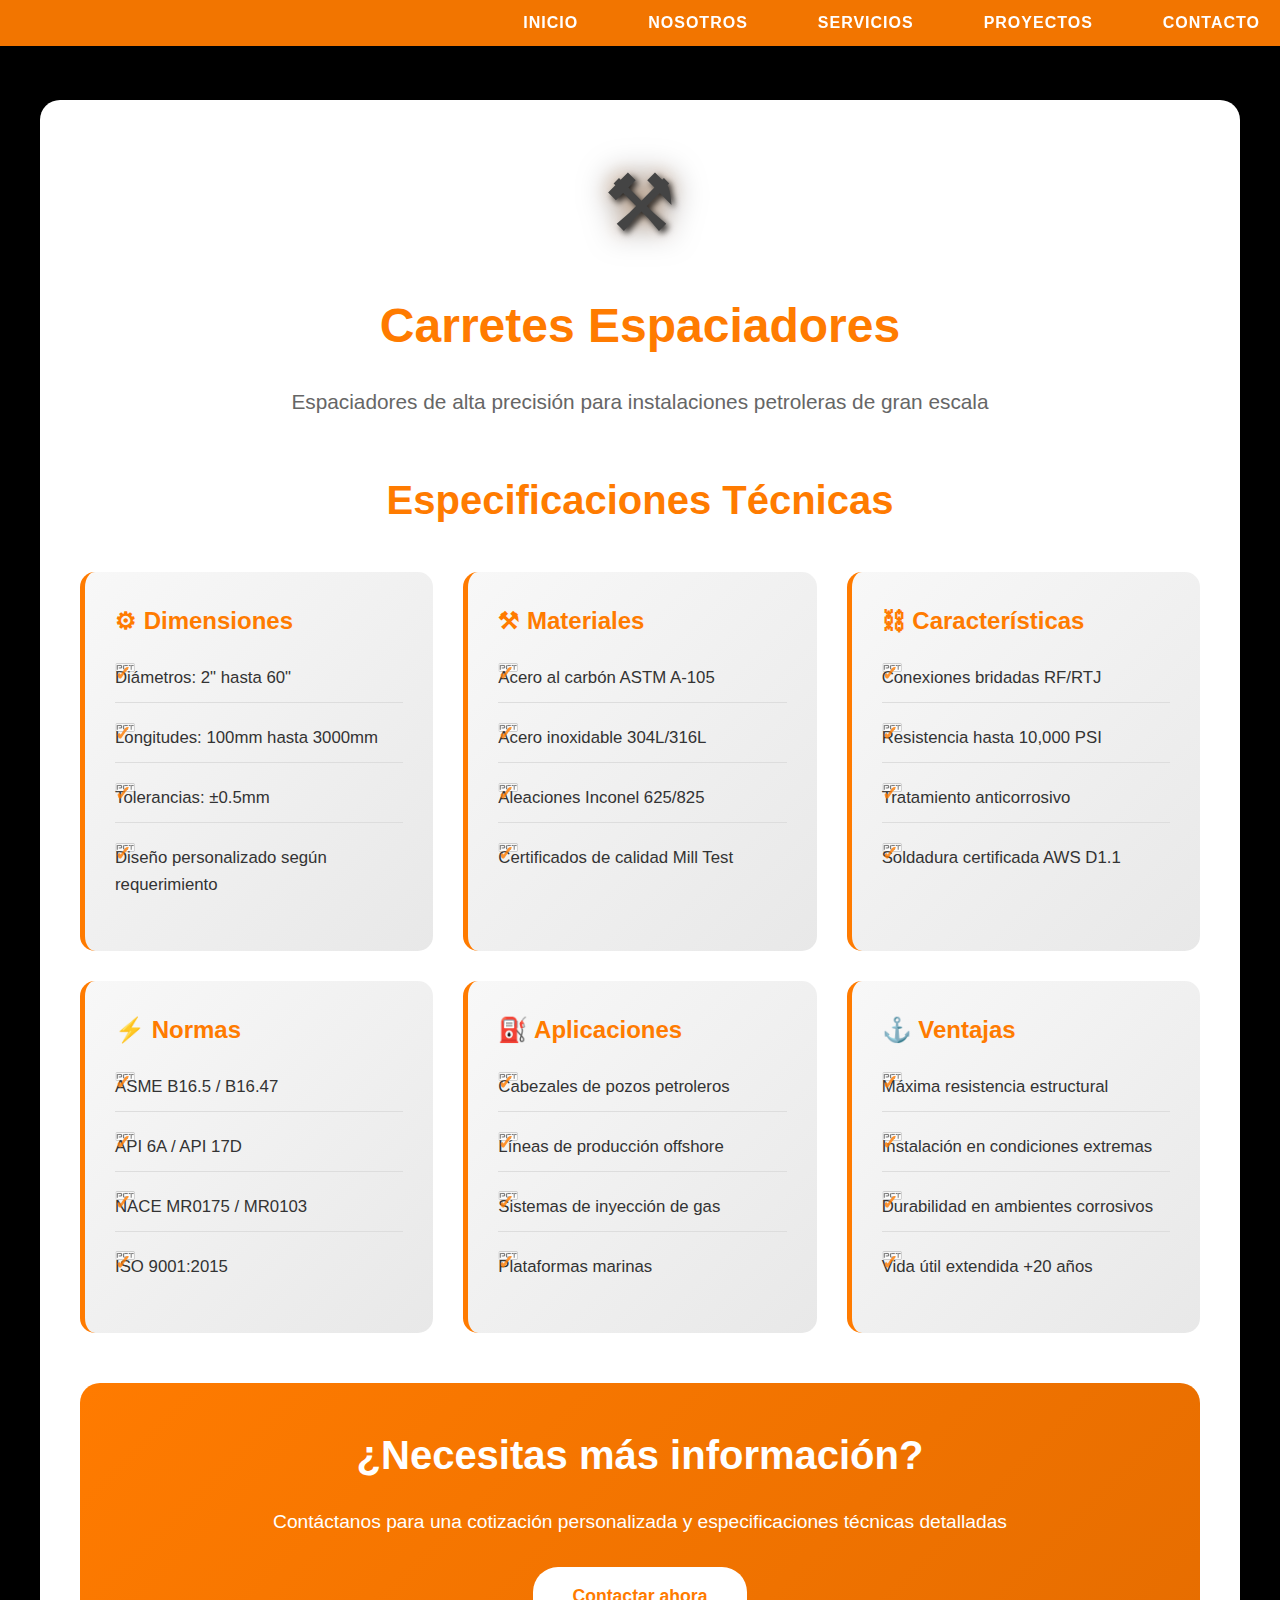
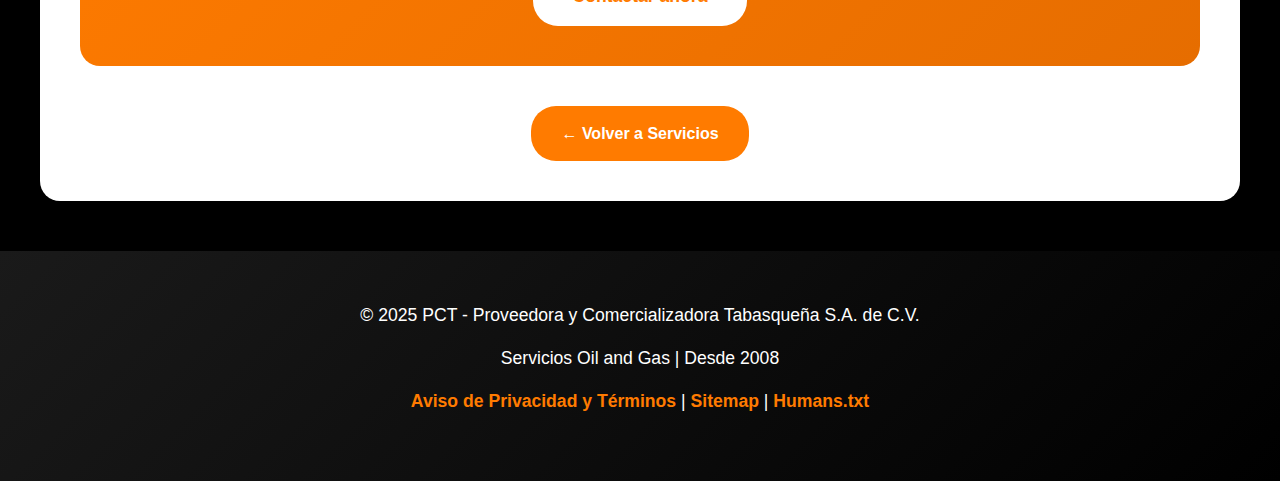
<file: servicios/carretes-espaciadores.html>
<!DOCTYPE html>
<html lang="es-MX">
<head>
    <meta charset="UTF-8">
    <meta name="viewport" content="width=device-width, initial-scale=1.0">
    <title>Carretes Espaciadores - PCT</title>
    <link rel="icon" href="../img/-03.png" type="image/png">
    <link rel="stylesheet" href="../style.css">
    <link rel="stylesheet" href="service-detail.css">
</head>
<body>
    <header>
        <nav>
            <ul>
                <li><a href="../index.html#inicio">Inicio</a></li>
                <li><a href="../index.html#nosotros">Nosotros</a></li>
                <li><a href="../index.html#servicios">Servicios</a></li>
                <li><a href="../index.html#proyectos">Proyectos</a></li>
                <li><a href="../index.html#contacto">Contacto</a></li>
            </ul>
        </nav>
    </header>

    <div class="service-detail">
        <div class="service-header">
            <div class="service-icon-large">⚒</div>
            <h1>Carretes Espaciadores</h1>
            <p class="service-subtitle">Espaciadores de alta precisión para instalaciones petroleras de gran escala</p>
        </div>

        <section class="features-section">
            <h2>Especificaciones Técnicas</h2>
            <div class="specs-grid">
                <div class="spec-card">
                    <h3>⚙ Dimensiones</h3>
                    <ul class="spec-list">
                        <li>Diámetros: 2" hasta 60"</li>
                        <li>Longitudes: 100mm hasta 3000mm</li>
                        <li>Tolerancias: ±0.5mm</li>
                        <li>Diseño personalizado según requerimiento</li>
                    </ul>
                </div>
                
                <div class="spec-card">
                    <h3>⚒ Materiales</h3>
                    <ul class="spec-list">
                        <li>Acero al carbón ASTM A-105</li>
                        <li>Acero inoxidable 304L/316L</li>
                        <li>Aleaciones Inconel 625/825</li>
                        <li>Certificados de calidad Mill Test</li>
                    </ul>
                </div>
                
                <div class="spec-card">
                    <h3>⛓ Características</h3>
                    <ul class="spec-list">
                        <li>Conexiones bridadas RF/RTJ</li>
                        <li>Resistencia hasta 10,000 PSI</li>
                        <li>Tratamiento anticorrosivo</li>
                        <li>Soldadura certificada AWS D1.1</li>
                    </ul>
                </div>
                
                <div class="spec-card">
                    <h3>⚡ Normas</h3>
                    <ul class="spec-list">
                        <li>ASME B16.5 / B16.47</li>
                        <li>API 6A / API 17D</li>
                        <li>NACE MR0175 / MR0103</li>
                        <li>ISO 9001:2015</li>
                    </ul>
                </div>
                
                <div class="spec-card">
                    <h3>⛽ Aplicaciones</h3>
                    <ul class="spec-list">
                        <li>Cabezales de pozos petroleros</li>
                        <li>Líneas de producción offshore</li>
                        <li>Sistemas de inyección de gas</li>
                        <li>Plataformas marinas</li>
                    </ul>
                </div>
                
                <div class="spec-card">
                    <h3>⚓ Ventajas</h3>
                    <ul class="spec-list">
                        <li>Máxima resistencia estructural</li>
                        <li>Instalación en condiciones extremas</li>
                        <li>Durabilidad en ambientes corrosivos</li>
                        <li>Vida útil extendida +20 años</li>
                    </ul>
                </div>
            </div>
        </section>

        <section class="cta-section">
            <h2>¿Necesitas más información?</h2>
            <p>Contáctanos para una cotización personalizada y especificaciones técnicas detalladas</p>
            <a href="../index.html#contacto" class="cta-button">Contactar ahora</a>
        </section>

        <div class="back-link-container">
            <a href="../index.html#servicios" class="back-button">← Volver a Servicios</a>
        </div>
    </div>

    <footer>
        <p>&copy; 2025 PCT - Proveedora y Comercializadora Tabasqueña S.A. de C.V.</p>
        <p>Servicios Oil and Gas | Desde 2008</p>
        <p>
            <a href="../aviso.html">Aviso de Privacidad y Términos</a> | 
            <a href="../sitemap.xml">Sitemap</a> | 
            <a href="../humans.txt">Humans.txt</a>
        </p>
    </footer>
</body>
</html>
</file>
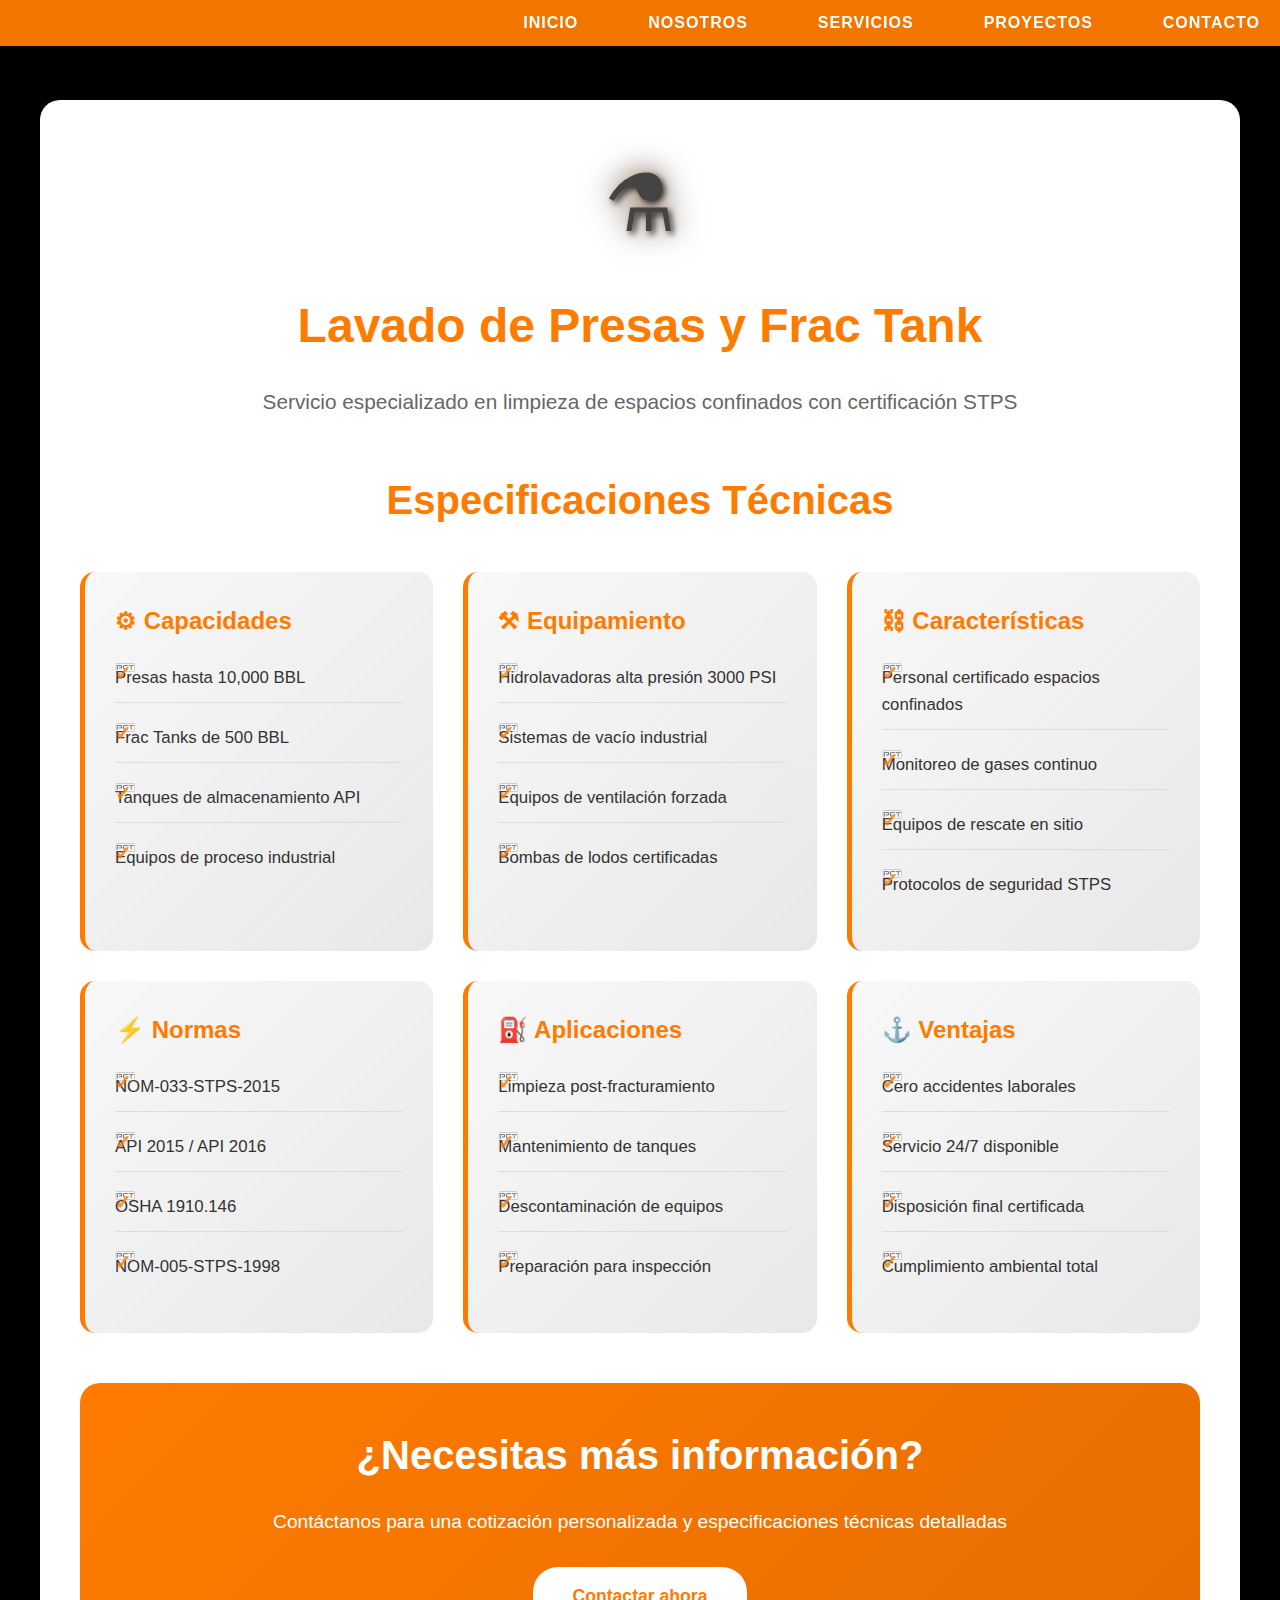
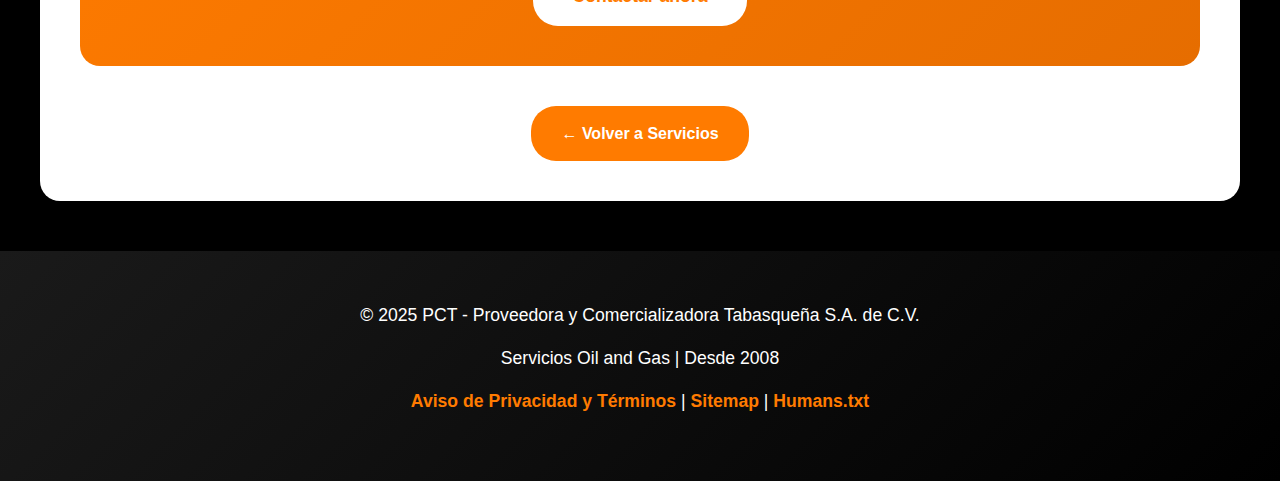
<file: servicios/lavado-presas.html>
<!DOCTYPE html>
<html lang="es-MX">
<head>
    <meta charset="UTF-8">
    <meta name="viewport" content="width=device-width, initial-scale=1.0">
    <title>Lavado de Presas y Frac Tank - PCT</title>
    <link rel="icon" href="../img/logosch.png" type="image/png">
    <link rel="stylesheet" href="../style.css">
    <link rel="stylesheet" href="service-detail.css">
</head>
<body>
    <header>
        <nav>
            <ul>
                <li><a href="../index.html#inicio">Inicio</a></li>
                <li><a href="../index.html#nosotros">Nosotros</a></li>
                <li><a href="../index.html#servicios">Servicios</a></li>
                <li><a href="../index.html#proyectos">Proyectos</a></li>
                <li><a href="../index.html#contacto">Contacto</a></li>
            </ul>
        </nav>
    </header>

    <div class="service-detail">
        <div class="service-header">
            <div class="service-icon-large">⚗</div>
            <h1>Lavado de Presas y Frac Tank</h1>
            <p class="service-subtitle">Servicio especializado en limpieza de espacios confinados con certificación STPS</p>
        </div>

        <section class="features-section">
            <h2>Especificaciones Técnicas</h2>
            <div class="specs-grid">
                <div class="spec-card">
                    <h3>⚙ Capacidades</h3>
                    <ul class="spec-list">
                        <li>Presas hasta 10,000 BBL</li>
                        <li>Frac Tanks de 500 BBL</li>
                        <li>Tanques de almacenamiento API</li>
                        <li>Equipos de proceso industrial</li>
                    </ul>
                </div>
                
                <div class="spec-card">
                    <h3>⚒ Equipamiento</h3>
                    <ul class="spec-list">
                        <li>Hidrolavadoras alta presión 3000 PSI</li>
                        <li>Sistemas de vacío industrial</li>
                        <li>Equipos de ventilación forzada</li>
                        <li>Bombas de lodos certificadas</li>
                    </ul>
                </div>
                
                <div class="spec-card">
                    <h3>⛓ Características</h3>
                    <ul class="spec-list">
                        <li>Personal certificado espacios confinados</li>
                        <li>Monitoreo de gases continuo</li>
                        <li>Equipos de rescate en sitio</li>
                        <li>Protocolos de seguridad STPS</li>
                    </ul>
                </div>
                
                <div class="spec-card">
                    <h3>⚡ Normas</h3>
                    <ul class="spec-list">
                        <li>NOM-033-STPS-2015</li>
                        <li>API 2015 / API 2016</li>
                        <li>OSHA 1910.146</li>
                        <li>NOM-005-STPS-1998</li>
                    </ul>
                </div>
                
                <div class="spec-card">
                    <h3>⛽ Aplicaciones</h3>
                    <ul class="spec-list">
                        <li>Limpieza post-fracturamiento</li>
                        <li>Mantenimiento de tanques</li>
                        <li>Descontaminación de equipos</li>
                        <li>Preparación para inspección</li>
                    </ul>
                </div>
                
                <div class="spec-card">
                    <h3>⚓ Ventajas</h3>
                    <ul class="spec-list">
                        <li>Cero accidentes laborales</li>
                        <li>Servicio 24/7 disponible</li>
                        <li>Disposición final certificada</li>
                        <li>Cumplimiento ambiental total</li>
                    </ul>
                </div>
            </div>
        </section>

        <section class="cta-section">
            <h2>¿Necesitas más información?</h2>
            <p>Contáctanos para una cotización personalizada y especificaciones técnicas detalladas</p>
            <a href="../index.html#contacto" class="cta-button">Contactar ahora</a>
        </section>

        <div class="back-link-container">
            <a href="../index.html#servicios" class="back-button">← Volver a Servicios</a>
        </div>
    </div>

    <footer>
        <p>&copy; 2025 PCT - Proveedora y Comercializadora Tabasqueña S.A. de C.V.</p>
        <p>Servicios Oil and Gas | Desde 2008</p>
        <p>
            <a href="../aviso.html">Aviso de Privacidad y Términos</a> | 
            <a href="../sitemap.xml">Sitemap</a> | 
            <a href="../humans.txt">Humans.txt</a>
        </p>
    </footer>
</body>
</html>
</file>
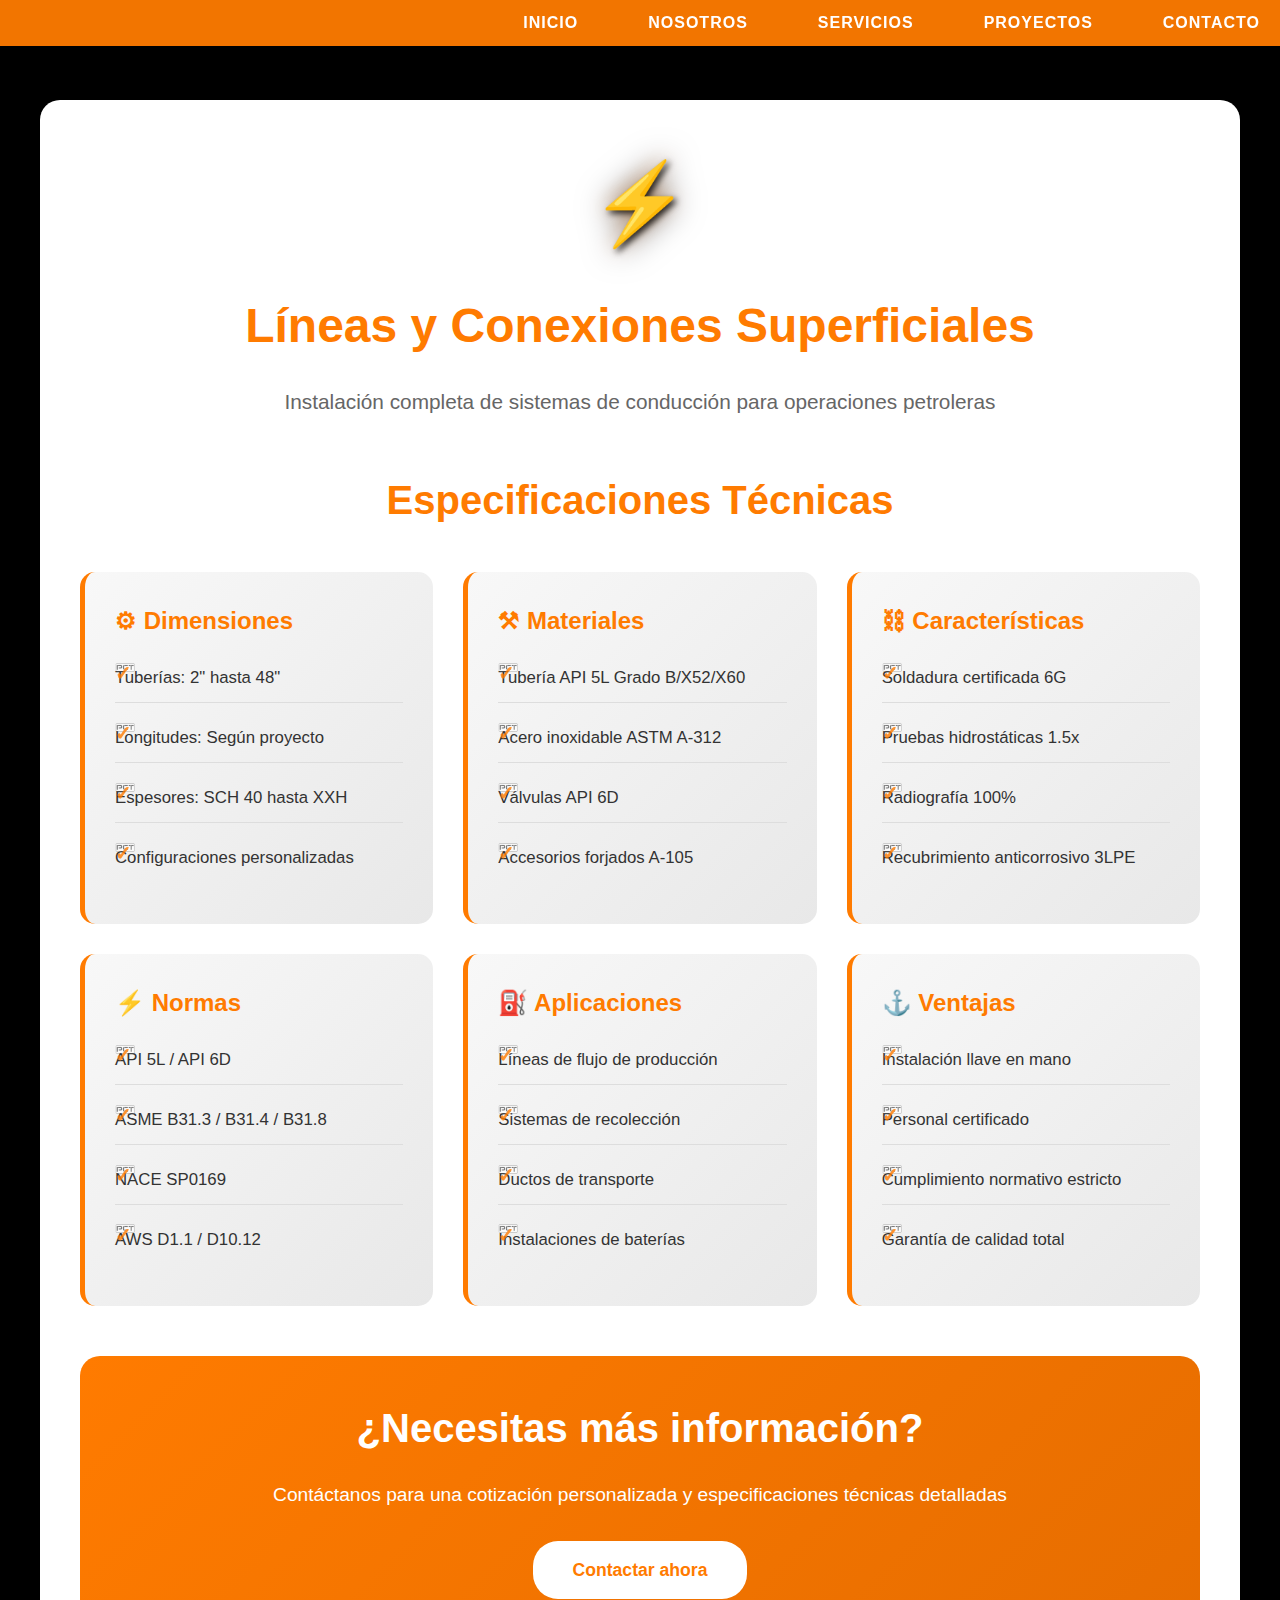
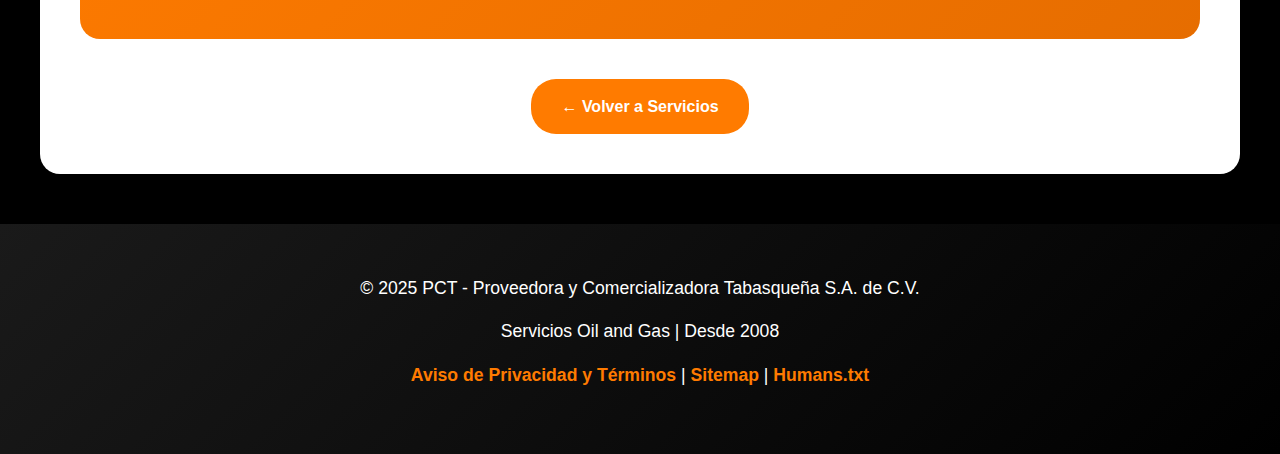
<file: servicios/lineas-superficiales.html>
<!DOCTYPE html>
<html lang="es-MX">
<head>
    <meta charset="UTF-8">
    <meta name="viewport" content="width=device-width, initial-scale=1.0">
    <title>Líneas y Conexiones Superficiales - PCT</title>
    <link rel="icon" href="../img/logo.png" type="image/png">
    <link rel="stylesheet" href="../style.css">
    <link rel="stylesheet" href="service-detail.css">
</head>
<body>
    <header>
        <nav>
            <ul>
                <li><a href="../index.html#inicio">Inicio</a></li>
                <li><a href="../index.html#nosotros">Nosotros</a></li>
                <li><a href="../index.html#servicios">Servicios</a></li>
                <li><a href="../index.html#proyectos">Proyectos</a></li>
                <li><a href="../index.html#contacto">Contacto</a></li>
            </ul>
        </nav>
    </header>

    <div class="service-detail">
        <div class="service-header">
            <div class="service-icon-large">⚡</div>
            <h1>Líneas y Conexiones Superficiales</h1>
            <p class="service-subtitle">Instalación completa de sistemas de conducción para operaciones petroleras</p>
        </div>

        <section class="features-section">
            <h2>Especificaciones Técnicas</h2>
            <div class="specs-grid">
                <div class="spec-card">
                    <h3>⚙ Dimensiones</h3>
                    <ul class="spec-list">
                        <li>Tuberías: 2" hasta 48"</li>
                        <li>Longitudes: Según proyecto</li>
                        <li>Espesores: SCH 40 hasta XXH</li>
                        <li>Configuraciones personalizadas</li>
                    </ul>
                </div>
                
                <div class="spec-card">
                    <h3>⚒ Materiales</h3>
                    <ul class="spec-list">
                        <li>Tubería API 5L Grado B/X52/X60</li>
                        <li>Acero inoxidable ASTM A-312</li>
                        <li>Válvulas API 6D</li>
                        <li>Accesorios forjados A-105</li>
                    </ul>
                </div>
                
                <div class="spec-card">
                    <h3>⛓ Características</h3>
                    <ul class="spec-list">
                        <li>Soldadura certificada 6G</li>
                        <li>Pruebas hidrostáticas 1.5x</li>
                        <li>Radiografía 100%</li>
                        <li>Recubrimiento anticorrosivo 3LPE</li>
                    </ul>
                </div>
                
                <div class="spec-card">
                    <h3>⚡ Normas</h3>
                    <ul class="spec-list">
                        <li>API 5L / API 6D</li>
                        <li>ASME B31.3 / B31.4 / B31.8</li>
                        <li>NACE SP0169</li>
                        <li>AWS D1.1 / D10.12</li>
                    </ul>
                </div>
                
                <div class="spec-card">
                    <h3>⛽ Aplicaciones</h3>
                    <ul class="spec-list">
                        <li>Líneas de flujo de producción</li>
                        <li>Sistemas de recolección</li>
                        <li>Ductos de transporte</li>
                        <li>Instalaciones de baterías</li>
                    </ul>
                </div>
                
                <div class="spec-card">
                    <h3>⚓ Ventajas</h3>
                    <ul class="spec-list">
                        <li>Instalación llave en mano</li>
                        <li>Personal certificado</li>
                        <li>Cumplimiento normativo estricto</li>
                        <li>Garantía de calidad total</li>
                    </ul>
                </div>
            </div>
        </section>

        <section class="cta-section">
            <h2>¿Necesitas más información?</h2>
            <p>Contáctanos para una cotización personalizada y especificaciones técnicas detalladas</p>
            <a href="../index.html#contacto" class="cta-button">Contactar ahora</a>
        </section>

        <div class="back-link-container">
            <a href="../index.html#servicios" class="back-button">← Volver a Servicios</a>
        </div>
    </div>

    <footer>
        <p>&copy; 2025 PCT - Proveedora y Comercializadora Tabasqueña S.A. de C.V.</p>
        <p>Servicios Oil and Gas | Desde 2008</p>
        <p>
            <a href="../aviso.html">Aviso de Privacidad y Términos</a> | 
            <a href="../sitemap.xml">Sitemap</a> | 
            <a href="../humans.txt">Humans.txt</a>
        </p>
    </footer>
</body>
</html>
</file>
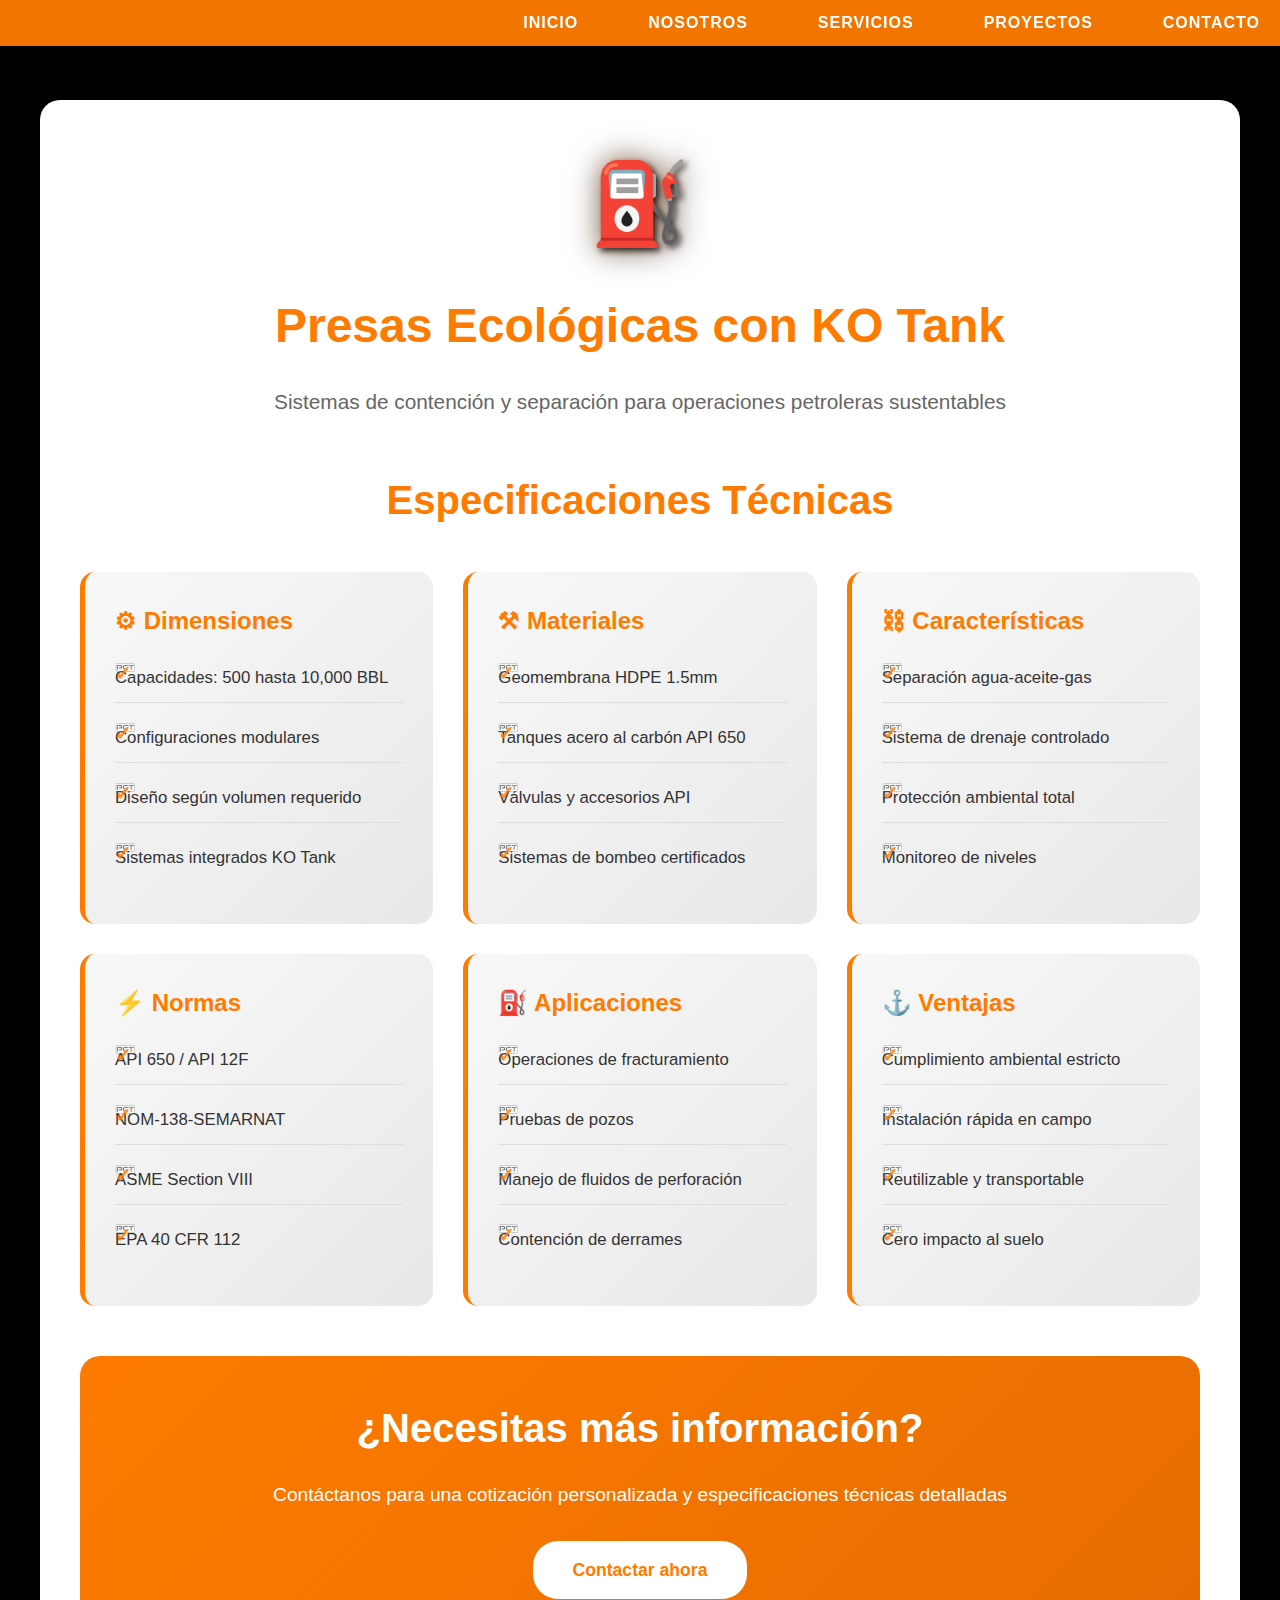
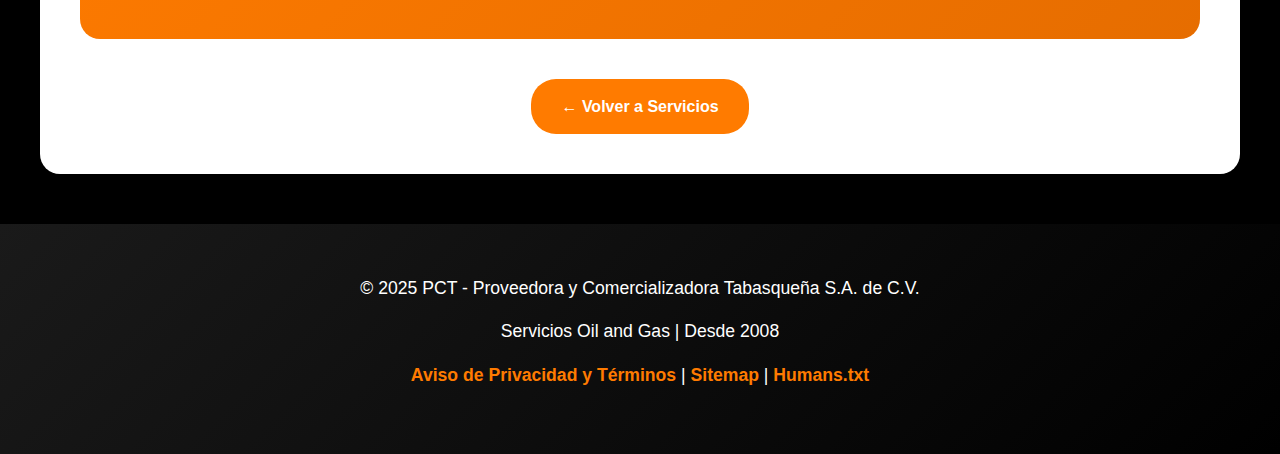
<file: servicios/presas-ecologicas.html>
<!DOCTYPE html>
<html lang="es-MX">
<head>
    <meta charset="UTF-8">
    <meta name="viewport" content="width=device-width, initial-scale=1.0">
    <title>Presas Ecológicas con KO Tank - PCT</title>
    <link rel="icon" href="../img/logo.png" type="image/png">
    <link rel="stylesheet" href="../style.css">
    <link rel="stylesheet" href="service-detail.css">
</head>
<body>
    <header>
        <nav>
            <ul>
                <li><a href="../index.html#inicio">Inicio</a></li>
                <li><a href="../index.html#nosotros">Nosotros</a></li>
                <li><a href="../index.html#servicios">Servicios</a></li>
                <li><a href="../index.html#proyectos">Proyectos</a></li>
                <li><a href="../index.html#contacto">Contacto</a></li>
            </ul>
        </nav>
    </header>

    <div class="service-detail">
        <div class="service-header">
            <div class="service-icon-large">⛽</div>
            <h1>Presas Ecológicas con KO Tank</h1>
            <p class="service-subtitle">Sistemas de contención y separación para operaciones petroleras sustentables</p>
        </div>

        <section class="features-section">
            <h2>Especificaciones Técnicas</h2>
            <div class="specs-grid">
                <div class="spec-card">
                    <h3>⚙ Dimensiones</h3>
                    <ul class="spec-list">
                        <li>Capacidades: 500 hasta 10,000 BBL</li>
                        <li>Configuraciones modulares</li>
                        <li>Diseño según volumen requerido</li>
                        <li>Sistemas integrados KO Tank</li>
                    </ul>
                </div>
                
                <div class="spec-card">
                    <h3>⚒ Materiales</h3>
                    <ul class="spec-list">
                        <li>Geomembrana HDPE 1.5mm</li>
                        <li>Tanques acero al carbón API 650</li>
                        <li>Válvulas y accesorios API</li>
                        <li>Sistemas de bombeo certificados</li>
                    </ul>
                </div>
                
                <div class="spec-card">
                    <h3>⛓ Características</h3>
                    <ul class="spec-list">
                        <li>Separación agua-aceite-gas</li>
                        <li>Sistema de drenaje controlado</li>
                        <li>Protección ambiental total</li>
                        <li>Monitoreo de niveles</li>
                    </ul>
                </div>
                
                <div class="spec-card">
                    <h3>⚡ Normas</h3>
                    <ul class="spec-list">
                        <li>API 650 / API 12F</li>
                        <li>NOM-138-SEMARNAT</li>
                        <li>ASME Section VIII</li>
                        <li>EPA 40 CFR 112</li>
                    </ul>
                </div>
                
                <div class="spec-card">
                    <h3>⛽ Aplicaciones</h3>
                    <ul class="spec-list">
                        <li>Operaciones de fracturamiento</li>
                        <li>Pruebas de pozos</li>
                        <li>Manejo de fluidos de perforación</li>
                        <li>Contención de derrames</li>
                    </ul>
                </div>
                
                <div class="spec-card">
                    <h3>⚓ Ventajas</h3>
                    <ul class="spec-list">
                        <li>Cumplimiento ambiental estricto</li>
                        <li>Instalación rápida en campo</li>
                        <li>Reutilizable y transportable</li>
                        <li>Cero impacto al suelo</li>
                    </ul>
                </div>
            </div>
        </section>

        <section class="cta-section">
            <h2>¿Necesitas más información?</h2>
            <p>Contáctanos para una cotización personalizada y especificaciones técnicas detalladas</p>
            <a href="../index.html#contacto" class="cta-button">Contactar ahora</a>
        </section>

        <div class="back-link-container">
            <a href="../index.html#servicios" class="back-button">← Volver a Servicios</a>
        </div>
    </div>

    <footer>
        <p>&copy; 2025 PCT - Proveedora y Comercializadora Tabasqueña S.A. de C.V.</p>
        <p>Servicios Oil and Gas | Desde 2008</p>
        <p>
            <a href="../aviso.html">Aviso de Privacidad y Términos</a> | 
            <a href="../sitemap.xml">Sitemap</a> | 
            <a href="../humans.txt">Humans.txt</a>
        </p>
    </footer>
</body>
</html>
</file>
<file: aviso-style.css>
/* Estilos para aviso.html - Política de Privacidad y Términos y Condiciones */

* {
    margin: 0;
    padding: 0;
    box-sizing: border-box;
}

body {
    font-family: 'Roboto', Arial, sans-serif;
    line-height: 1.6;
    color: #333;
    background-color: #f5f5f5;
}

.container {
    max-width: 1000px;
    margin: 0 auto;
    padding: 20px;
    background-color: white;
    box-shadow: 0 0 10px rgba(0,0,0,0.1);
}

header {
    background-color: #FF7B00;
    color: white;
    padding: 30px 20px;
    text-align: center;
    margin-bottom: 30px;
}

header img {
    max-width: 150px;
    margin-bottom: 15px;
}

h1 {
    font-family: 'Montserrat', sans-serif;
    font-size: 2.5em;
    margin-bottom: 10px;
    color: white;
}

h2 {
    font-family: 'Montserrat', sans-serif;
    font-size: 2em;
    color: #FF7B00;
    margin-top: 40px;
    margin-bottom: 20px;
    padding-bottom: 10px;
    border-bottom: 3px solid #FF7B00;
}

h3 {
    font-family: 'Montserrat', sans-serif;
    font-size: 1.5em;
    color: #333;
    margin-top: 25px;
    margin-bottom: 15px;
}

p {
    margin-bottom: 15px;
    text-align: justify;
}

ul, ol {
    margin-left: 30px;
    margin-bottom: 15px;
}

li {
    margin-bottom: 8px;
}

.section {
    margin-bottom: 40px;
}

.back-link {
    display: inline-block;
    margin-top: 30px;
    padding: 10px 20px;
    background-color: #FF7B00;
    color: white;
    text-decoration: none;
    border-radius: 5px;
    transition: background-color 0.3s;
}

.back-link:hover {
    background-color: #e66d00;
}

footer {
    margin-top: 50px;
    padding-top: 20px;
    border-top: 1px solid #ddd;
    text-align: center;
    color: #666;
    font-size: 0.9em;
}

/* Responsive */
@media (max-width: 768px) {
    .container {
        padding: 10px;
    }
    
    h1 {
        font-size: 1.8em;
    }
    
    h2 {
        font-size: 1.5em;
    }
    
    h3 {
        font-size: 1.2em;
    }
}
</file>
<file: style.css>
/* ============================================
   PCT - Estilos Visuales IMPACTANTES
   ============================================ */

* {
    margin: 0;
    padding: 0;
    box-sizing: border-box;
}

/* Enforce a minimum spacer height on small screens */
@media (max-width: 480px) {
  #header-spacer { min-height: 76px; }
}

html {
    scroll-behavior: smooth;
    scroll-padding-top: var(--header-h, 120px);
}

body {
    font-family: 'Roboto', Arial, sans-serif;
    line-height: 1.6;
    color: #333;
    background-color: #000;
    overflow-x: hidden;
}

/* ============================================
   HEADER - Navbar Sticky
   ============================================ */
header {
    background-color: rgba(255, 123, 0, 0.95);
    padding: 10px 0;
    padding-top: calc(10px + env(safe-area-inset-top));
    box-shadow: 0 2px 10px rgba(0,0,0,0.3);
    position: fixed;
    top: 0;
    left: 0;
    right: 0;
    z-index: 1000;
    backdrop-filter: blur(10px);
}

.header-container {
    max-width: 1400px;
    margin: 0 auto;
    padding: 0 20px;
    display: flex;
    align-items: center;
    justify-content: space-between;
}

.nav-toggle {
    display: none;
    width: 42px;
    height: 42px;
    border: none;
    background: transparent;
    border-radius: 8px;
    align-items: center;
    justify-content: center;
}

.nav-toggle .bar {
    display: block;
    width: 26px;
    height: 3px;
    background: #fff;
    margin: 4px 0;
    border-radius: 2px;
}

.logo-container {
    flex-shrink: 0;
}

.header-logo {
    height: 120px;
    width: auto;
    transition: all 0.3s ease;
    filter: drop-shadow(2px 2px 4px rgba(0, 0, 0, 0.3));
}

.header-logo:hover {
    transform: scale(1.05);
    filter: drop-shadow(0 0 10px rgba(255, 255, 255, 0.5));
}

nav {
    flex-grow: 1;
    display: flex;
    justify-content: flex-end;
}

nav ul {
    list-style: none;
    display: flex;
    justify-content: flex-end;
    gap: 30px;
    flex-wrap: wrap;
    margin: 0;
    padding: 0;
}

nav li {
    display: inline;
}

nav a {
    color: white;
    text-decoration: none;
    font-weight: 700;
    font-size: 1em;
    padding: 10px 20px;
    border-radius: 5px;
    transition: all 0.3s ease;
    text-transform: uppercase;
    letter-spacing: 1px;
}

/* Discreet mail icon link */
nav a.nav-mail {
    padding: 4px 6px;
    color: rgba(255, 255, 255, 0.6);
}

nav a.nav-mail:hover {
    background-color: transparent;
    color: rgba(255, 255, 255, 0.85);
    transform: none;
}

nav a:hover {
    background-color: rgba(255, 255, 255, 0.2);
    transform: translateY(-2px);
}

/* ============================================
   HERO SECTION - Parallax Full Screen
   ============================================ */
.hero-parallax {
    min-height: 100svh;
    background-size: cover;
    background-position: center;
    background-attachment: fixed;
    position: relative;
    display: flex;
    align-items: center;
    justify-content: center;
}

.hero-overlay {
    position: relative;
    top: 0;
    left: 0;
    right: 0;
    bottom: 0;
    background: linear-gradient(135deg, rgba(255, 123, 0, 0.8) 0%, rgba(0, 0, 0, 0.7) 100%);
    display: flex;
    align-items: center;
    justify-content: center;
    box-sizing: border-box;
    min-height: 100%;
}

.hero-content {
    text-align: center;
    color: white;
    padding: 40px;
    max-width: 1200px;
}

.hero-content h1 {
    font-size: 4em;
    font-weight: 900;
    margin-bottom: 20px;
    text-shadow: 3px 3px 10px rgba(0,0,0,0.5);
    animation: fadeInDown 1s ease;
}

.hero-subtitle {
    font-size: 1.8em;
    margin-bottom: 40px;
    font-weight: 300;
    text-shadow: 2px 2px 5px rgba(0,0,0,0.5);
    animation: fadeInUp 1s ease 0.3s both;
}

/* Estadísticas en Hero */
.stats-container {
    display: flex;
    justify-content: center;
    gap: 60px;
    margin-top: 50px;
    flex-wrap: wrap;
    animation: fadeInUp 1s ease 0.6s both;
}

.stat-item {
    text-align: center;
    padding: 30px;
    background: rgba(255, 255, 255, 0.1);
    border-radius: 15px;
    backdrop-filter: blur(10px);
    border: 2px solid rgba(255, 255, 255, 0.2);
    transition: all 0.4s ease;
    min-width: 200px;
    position: relative;
}

.stat-clickable {
    cursor: pointer;
}

.stat-clickable:hover {
    transform: translateY(-15px) scale(1.08);
    background: rgba(255, 255, 255, 0.25);
    box-shadow: 0 15px 40px rgba(255, 123, 0, 0.7);
    border-color: rgba(255, 255, 255, 0.5);
}

.stat-hint {
    display: block;
    font-size: 0.75em;
    color: rgba(255, 255, 255, 0.7);
    margin-top: 8px;
    opacity: 0;
    transition: opacity 0.3s ease;
    font-style: italic;
}

.stat-clickable:hover .stat-hint {
    opacity: 1;
}

.stat-item .counter {
    font-size: 4em;
    font-weight: 900;
    color: white;
    text-shadow: 2px 2px 10px rgba(0,0,0,0.5);
}

.stat-item p {
    font-size: 1.2em;
    margin-top: 10px;
    font-weight: 600;
}

/* ============================================
   PARALLAX DIVIDERS - Separadores Visuales
   ============================================ */
.parallax-divider {
    height: 60vh;
    background-size: cover;
    background-position: center;
    background-attachment: fixed;
    position: relative;
    display: flex;
    align-items: center;
    justify-content: center;
}

.parallax-overlay {
    position: absolute;
    top: 0;
    left: 0;
    right: 0;
    bottom: 0;
    background: rgba(0, 0, 0, 0.6);
    display: flex;
    align-items: center;
    justify-content: center;
}

.parallax-text {
    font-size: 3.5em;
    color: white;
    font-weight: 900;
    text-align: center;
    text-shadow: 3px 3px 15px rgba(0,0,0,0.8);
    padding: 20px;
    border: 5px solid rgba(255, 123, 0, 0.8);
    background: rgba(255, 123, 0, 0.2);
    backdrop-filter: blur(10px);
    border-radius: 20px;
    animation: pulse 2s infinite;
}

@keyframes pulse {
    0%, 100% { transform: scale(1); }
    50% { transform: scale(1.05); }
}

/* ============================================
   CONTENT SECTIONS
   ============================================ */
main {
    background-color: #f5f5f5;
}

.content-section {
    padding: 100px 20px;
    background-color: white;
}

.dark-section {
    background: linear-gradient(135deg, #1a1a1a 0%, #2d2d2d 100%);
    color: white;
}

.content-wrapper {
    max-width: 1200px;
    margin: 0 auto;
}

.content-section h2 {
    font-size: 3em;
    color: #FF7B00;
    margin-bottom: 30px;
    text-align: center;
    font-weight: 900;
    position: relative;
    padding-bottom: 20px;
}

.dark-section h2 {
    color: #FF7B00;
}

.content-section h2::after {
    content: '';
    position: absolute;
    bottom: 0;
    left: 50%;
    transform: translateX(-50%);
    width: 100px;
    height: 5px;
    background: linear-gradient(90deg, transparent, #FF7B00, transparent);
}

.content-section > div > p {
    font-size: 1.2em;
    text-align: center;
    margin-bottom: 50px;
    max-width: 800px;
    margin-left: auto;
    margin-right: auto;
}

/* ============================================
   MISSION & VISION
   ============================================ */
.mission-vision {
    display: grid;
    grid-template-columns: repeat(auto-fit, minmax(400px, 1fr));
    gap: 30px;
    margin: 50px 0;
}

.mission-box, .vision-box {
    padding: 40px;
    background: linear-gradient(135deg, #FF7B00 0%, #e66d00 100%);
    color: white;
    border-radius: 20px;
    box-shadow: 0 10px 30px rgba(255, 123, 0, 0.3);
    transition: all 0.3s ease;
}

.mission-box:hover, .vision-box:hover {
    transform: translateY(-10px) scale(1.02);
    box-shadow: 0 15px 40px rgba(255, 123, 0, 0.5);
}

.mission-box h3, .vision-box h3 {
    font-size: 2em;
    margin-bottom: 20px;
}

/* ============================================
   COMMITMENT CARDS
   ============================================ */
.commitment-grid {
    display: grid;
    grid-template-columns: repeat(auto-fit, minmax(250px, 1fr));
    gap: 30px;
    margin-top: 50px;
}

.commitment-card {
    padding: 40px 30px;
    background: white;
    border-radius: 15px;
    box-shadow: 0 5px 20px rgba(0,0,0,0.1);
    text-align: center;
    transition: all 0.3s ease;
    border: 3px solid transparent;
}

.commitment-card:hover {
    transform: translateY(-10px) rotate(2deg);
    box-shadow: 0 15px 40px rgba(255, 123, 0, 0.3);
    border-color: #FF7B00;
}

.commitment-icon {
    font-size: 2.5em;
    margin-bottom: 15px;
    color: #555;
    text-shadow: 
        2px 2px 3px rgba(0, 0, 0, 0.6),
        -1px -1px 1px rgba(255, 255, 255, 0.1);
    filter: drop-shadow(0 0 8px rgba(0, 0, 0, 0.4));
    transition: all 0.3s ease;
}

.commitment-card:hover .commitment-icon {
    color: #FF7B00;
    text-shadow: 
        0 0 15px rgba(255, 123, 0, 0.6),
        2px 2px 3px rgba(0, 0, 0, 0.8);
    transform: scale(1.1);
}

.commitment-card h4 {
    font-size: 1.5em;
    color: #FF7B00;
    margin-bottom: 15px;
}

/* ============================================
   SERVICES GRID
   ============================================ */
.services-grid {
    display: grid;
    grid-template-columns: repeat(auto-fit, minmax(300px, 1fr));
    gap: 40px;
    margin-top: 50px;
}

.service-card {
    padding: 40px 30px;
    background: linear-gradient(135deg, #2d2d2d 0%, #1a1a1a 100%);
    border-radius: 20px;
    text-align: center;
    transition: all 0.4s ease;
    border: 3px solid rgba(255, 123, 0, 0.3);
    position: relative;
    overflow: hidden;
    cursor: pointer;
}

.service-card::before {
    content: '';
    position: absolute;
    top: -50%;
    left: -50%;
    width: 200%;
    height: 200%;
    background: radial-gradient(circle, rgba(255, 123, 0, 0.1) 0%, transparent 70%);
    transition: all 0.6s ease;
    transform: scale(0);
}

.service-card:hover::before {
    transform: scale(1);
}

.service-card:hover {
    transform: translateY(-15px) scale(1.05);
    border-color: #FF7B00;
    box-shadow: 0 20px 50px rgba(255, 123, 0, 0.5);
}

.service-icon {
    font-size: 3em;
    margin-bottom: 20px;
    color: #666;
    text-shadow: 
        2px 2px 4px rgba(0, 0, 0, 0.8),
        -1px -1px 2px rgba(255, 255, 255, 0.1);
    transition: all 0.4s ease;
    filter: drop-shadow(0 0 10px rgba(0, 0, 0, 0.5));
}

.service-card:hover .service-icon {
    color: #FF7B00;
    text-shadow: 
        0 0 20px rgba(255, 123, 0, 0.8),
        0 0 40px rgba(255, 123, 0, 0.4),
        2px 2px 4px rgba(0, 0, 0, 0.8);
    transform: scale(1.15) rotate(5deg);
    filter: drop-shadow(0 0 20px rgba(255, 123, 0, 0.6));
}

.service-card h3 {
    font-size: 1.8em;
    color: #FF7B00;
    margin-bottom: 15px;
}

.service-card p {
    color: #ccc;
    font-size: 1.1em;
    margin-bottom: 20px;
}

.service-cta {
    display: inline-block;
    margin-top: 15px;
    padding: 10px 25px;
    background: rgba(255, 123, 0, 0.2);
    color: #FF7B00;
    border: 2px solid #FF7B00;
    border-radius: 25px;
    font-weight: 600;
    font-size: 1em;
    transition: all 0.3s ease;
}

.service-card:hover .service-cta {
    background: #FF7B00;
    color: white;
    transform: translateX(5px);
}

/* ============================================
   PROJECTS GALLERY
   ============================================ */
.projects-gallery {
    display: grid;
    grid-template-columns: repeat(auto-fit, minmax(350px, 1fr));
    gap: 30px;
    margin-top: 50px;
}

.project-item {
    position: relative;
    height: 400px;
    overflow: hidden;
    border-radius: 20px;
    box-shadow: 0 10px 30px rgba(0,0,0,0.2);
    cursor: pointer;
}

.project-item img {
    width: 100%;
    height: 100%;
    object-fit: cover;
    transition: all 0.5s ease;
}

.project-overlay {
    position: absolute;
    bottom: 0;
    left: 0;
    right: 0;
    background: linear-gradient(to top, rgba(0,0,0,0.9) 0%, transparent 100%);
    padding: 30px;
    transform: translateY(100%);
    transition: all 0.4s ease;
}

.project-item:hover img {
    transform: scale(1.2);
    filter: brightness(0.7);
}

.project-item:hover .project-overlay {
    transform: translateY(0);
}

.project-overlay h3 {
    color: #FF7B00;
    font-size: 1.8em;
    margin-bottom: 10px;
}

.project-overlay p {
    color: white;
    font-size: 1.1em;
}

/* ============================================
   CONTACT SECTION
   ============================================ */
.contact-grid {
    display: grid;
    grid-template-columns: repeat(auto-fit, minmax(300px, 1fr));
    gap: 40px;
    margin-top: 50px;
}

.contact-card {
    padding: 50px 30px;
    background: linear-gradient(135deg, #FF7B00 0%, #e66d00 100%);
    border-radius: 20px;
    text-align: center;
    transition: all 0.3s ease;
    box-shadow: 0 10px 30px rgba(255, 123, 0, 0.3);
}

.contact-card:hover {
    transform: translateY(-10px) scale(1.05);
    box-shadow: 0 15px 40px rgba(255, 123, 0, 0.6);
}

.contact-icon {
    font-size: 2.5em;
    margin-bottom: 15px;
    color: rgba(255, 255, 255, 0.9);
    text-shadow: 
        2px 2px 4px rgba(0, 0, 0, 0.8),
        0 0 10px rgba(255, 123, 0, 0.3);
    filter: drop-shadow(0 0 10px rgba(0, 0, 0, 0.5));
    transition: all 0.3s ease;
}

.contact-card:hover .contact-icon {
    color: white;
    text-shadow: 
        0 0 20px rgba(255, 255, 255, 0.8),
        0 0 30px rgba(255, 123, 0, 0.6),
        2px 2px 4px rgba(0, 0, 0, 0.9);
    transform: scale(1.15);
}

.contact-card h3 {
    font-size: 1.8em;
    margin-bottom: 15px;
    color: white;
}

.contact-card p {
    font-size: 1.2em;
    color: rgba(255, 255, 255, 0.9);
}

/* ============================================
   FOOTER
   ============================================ */
footer {
    background: linear-gradient(135deg, #1a1a1a 0%, #000 100%);
    color: white;
    text-align: center;
    padding: 50px 20px;
}

footer p {
    margin-bottom: 15px;
    font-size: 1.1em;
}

footer a {
    color: #FF7B00;
    text-decoration: none;
    transition: all 0.3s ease;
    font-weight: 600;
}

footer a:hover {
    color: #ff9933;
    text-decoration: underline;
}

/* Header spacer to avoid overlap with fixed navbar */
#header-spacer {
    height: var(--header-h, 120px);
}

/* Back to Top */
#back-to-top {
    position: fixed;
    right: 16px;
    bottom: 16px;
    width: 40px;
    height: 40px;
    border-radius: 20px;
    border: none;
    background: rgba(255, 123, 0, 0.9);
    color: #fff;
    font-weight: 900;
    cursor: pointer;
    box-shadow: 0 6px 18px rgba(0,0,0,0.25);
    display: none;
    z-index: 1200;
}

#back-to-top.show {
    display: inline-flex;
    align-items: center;
    justify-content: center;
}

/* ============================================
   ANIMATIONS
   ============================================ */
@keyframes fadeInDown {
    from {
        opacity: 0;
        transform: translateY(-50px);
    }
    to {
        opacity: 1;
        transform: translateY(0);
    }
}

@keyframes fadeInUp {
    from {
        opacity: 0;
        transform: translateY(50px);
    }
    to {
        opacity: 1;
        transform: translateY(0);
    }
}

/* AOS Animations */
[data-aos="fade-up"] {
    opacity: 0;
    transform: translateY(50px);
    transition: all 0.8s ease;
}

[data-aos="fade-up"].aos-animate {
    opacity: 1;
    transform: translateY(0);
}

[data-aos="zoom-in"] {
    opacity: 0;
    transform: scale(0.8);
    transition: all 0.6s ease;
}

[data-aos="zoom-in"].aos-animate {
    opacity: 1;
    transform: scale(1);
}

[data-aos="flip-left"] {
    opacity: 0;
    transform: perspective(1000px) rotateY(-90deg);
    transition: all 0.6s ease;
}

[data-aos="flip-left"].aos-animate {
    opacity: 1;
    transform: perspective(1000px) rotateY(0);
}

/* ============================================
   CUSTOM BULLETS - Logo PCT
   ============================================ */
.content-section ul li,
.spec-list li,
.mission-box ul li,
.vision-box ul li {
    list-style: none;
    position: relative;
    padding-left: 35px;
    margin-bottom: 12px;
}

.content-section ul li::before,
.spec-list li::before,
.mission-box ul li::before,
.vision-box ul li::before {
    content: '';
    position: absolute;
    left: 0;
    top: 2px;
    width: 20px;
    height: 20px;
    background-image: url('img/logosch.png');
    background-size: contain;
    background-repeat: no-repeat;
    background-position: center;
    opacity: 0.8;
}

/* ============================================
   RESPONSIVE DESIGN - Mobile First
   ============================================ */

/* Tablet y Desktop pequeño */
@media (max-width: 1024px) {
    .content-wrapper {
        padding: 40px 30px;
    }
    
    .services-grid {
        grid-template-columns: repeat(2, 1fr);
        gap: 25px;
    }
    
    .commitment-grid {
        grid-template-columns: repeat(2, 1fr);
    }
}

/* Tablet */
@media (max-width: 768px) {
    /* Header */
    header {
        padding: 8px 0;
    }
    
    .header-container {
        flex-direction: column;
        gap: 10px;
        padding: 0 15px;
    }
    
    .header-logo {
        height: 50px;
    }
    
    .nav-toggle { display: inline-flex; }
    nav { width: 100%; justify-content: flex-end; position: relative; }
    
    nav ul#primary-menu {
        display: none;
        position: absolute;
        top: 100%;
        right: 0;
        left: 0;
        background: rgba(0,0,0,0.9);
        padding: 10px 12px;
        flex-direction: column;
        gap: 6px;
        border-bottom-left-radius: 12px;
        border-bottom-right-radius: 12px;
        z-index: 1100;
    }
    header.menu-open nav ul#primary-menu { display: flex; }
    
    nav a {
        font-size: 0.85em;
        padding: 8px 12px;
    }
    nav ul#primary-menu a { display: block; width: 100%; }

    .nav-mail svg {
        width: 16px;
        height: 16px;
        opacity: 0.7;
        vertical-align: middle;
    }
    
    /* Hero Section */
    .hero-content {
        padding: 30px 20px;
    }
    .hero-parallax {
        min-height: auto;
        padding-bottom: 120px;
    }
    
    .hero-content h1 {
        font-size: 2.2em;
        line-height: 1.2;
    }
    
    .hero-subtitle {
        font-size: 1.2em;
    }
    
    .stats-container {
        gap: 12px;
        flex-direction: column;
        padding: 0 10px;
        align-items: center;
    }
    
    .stat-item {
        min-width: auto;
        width: 100%;
        max-width: 300px;
        padding: 25px 20px;
    }
    
    .stat-item .counter {
        font-size: 3.5em;
    }
    
    .stat-item p {
        font-size: 1em;
    }
    
    .stat-hint {
        font-size: 0.75em;
    }
    
    /* Content Sections */
    .content-wrapper {
        padding: 40px 20px;
    }
    
    .content-section h2 {
        font-size: 2.2em;
    }
    
    .content-section p {
        font-size: 1.1em;
    }
    
    /* Mission & Vision */
    .mission-vision {
        grid-template-columns: 1fr;
        gap: 20px;
    }
    
    .mission-box,
    .vision-box {
        padding: 25px;
    }
    
    /* Commitment Grid */
    .commitment-grid {
        grid-template-columns: 1fr;
        gap: 20px;
    }
    
    .commitment-card {
        padding: 25px;
    }
    
    /* Services Grid */
    .services-grid {
        grid-template-columns: 1fr;
        gap: 20px;
    }
    
    .service-card {
        padding: 30px 25px;
    }
    
    .service-icon {
        font-size: 2.5em;
    }
    
    .service-card h3 {
        font-size: 1.6em;
    }
    
    /* Parallax */
    .hero-parallax,
    .parallax-divider {
        background-attachment: scroll;
    }
    .parallax-divider { min-height: 400px; }
    .hero-parallax { min-height: 100svh; }
    
    .parallax-text {
        font-size: 2em;
        padding: 0 20px;
    }
    
    /* Projects Gallery */
    .projects-gallery {
        grid-template-columns: 1fr;
        gap: 20px;
    }
    
    .project-item {
        height: 250px;
    }
    
    /* Contact Grid */
    .contact-grid {
        grid-template-columns: 1fr;
        gap: 20px;
    }
    
    .contact-card {
        padding: 30px;
    }
    
    /* Footer */
    footer {
        padding: 30px 20px;
        font-size: 0.95em;
    }
}

/* Mobile */
@media (max-width: 480px) {
    /* Extra espacio inferior para contener stats dentro del hero */
    .hero-parallax {
        min-height: auto;
        padding-bottom: 160px;
    }
    .hero-content {
        padding-bottom: 20px;
    }
    /* Header */
    header {
        padding: 5px 0;
    }
    
    .header-logo {
        height: 40px;
    }
    
    nav ul {
        gap: 5px;
    }
    
    nav a {
        font-size: 0.75em;
        padding: 6px 10px;
        letter-spacing: 0.5px;
    }

    .nav-mail svg {
        width: 14px;
        height: 14px;
        opacity: 0.7;
        vertical-align: middle;
    }
    
    /* Hero Section */
    .hero-content {
        padding: 20px 15px;
    }
    
    .hero-content h1 {
        font-size: 1.8em;
        line-height: 1.3;
    }
    
    .hero-subtitle {
        font-size: 1em;
    }
    
    .stats-container {
        gap: 12px;
        align-items: center;
    }
    
    .stat-item {
        padding: 18px 14px;
    }
    
    .stat-item .counter {
        font-size: 2.8em;
    }
    
    .stat-item p {
        font-size: 0.9em;
    }
    
    .stat-hint {
        font-size: 0.7em;
    }
    
    /* Content Sections */
    .content-wrapper {
        padding: 30px 15px;
    }
    
    .content-section h2 {
        font-size: 1.8em;
    }
    
    .content-section p {
        font-size: 1em;
        line-height: 1.6;
    }
    
    /* Mission & Vision */
    .mission-box,
    .vision-box {
        padding: 20px;
    }
    
    .mission-box h3,
    .vision-box h3 {
        font-size: 1.5em;
    }
    
    /* Commitment Cards */
    .commitment-card {
        padding: 20px;
    }
    
    .commitment-icon {
        font-size: 2em;
    }
    
    .commitment-card h4 {
        font-size: 1.3em;
    }
    
    /* Services */
    .service-card {
        padding: 25px 20px;
    }
    
    .service-icon {
        font-size: 2.2em;
    }
    
    .service-card h3 {
        font-size: 1.4em;
    }
    
    .service-card p {
        font-size: 0.95em;
    }
    
    /* Parallax */
    .parallax-divider { min-height: 300px; }
    .hero-parallax { min-height: 100svh; }
    
    .parallax-text {
        font-size: 1.5em;
        padding: 0 15px;
    }
    
    /* Projects */
    .project-item {
        height: 200px;
    }
    
    .project-overlay h3 {
        font-size: 1.3em;
    }
    
    .project-overlay p {
        font-size: 0.9em;
    }
    
    /* Contact */
    .contact-card {
        padding: 25px 20px;
    }
    
    .contact-icon {
        font-size: 2em;
    }
    
    .contact-card h3 {
        font-size: 1.5em;
    }
    
    .contact-card p {
        font-size: 1em;
    }
    
    /* Footer */
    footer {
        padding: 25px 15px;
        font-size: 0.85em;
    }
    
    footer p {
        margin: 8px 0;
    }
}

/* Mobile muy pequeño */
@media (max-width: 360px) {
    .hero-content h1 {
        font-size: 1.5em;
    }
    
    .stat-item .counter {
        font-size: 2.5em;
    }
    
    .content-section h2 {
        font-size: 1.6em;
    }
    
    nav a {
        font-size: 0.7em;
        padding: 5px 8px;
    }

    .nav-mail svg {
        width: 12px;
        height: 12px;
        opacity: 0.7;
        vertical-align: middle;
    }
}
/* ============================================
   PROPOSAL PAGE (propuesta.html) - Dark Industrial
   ============================================ */
.proposal-page {
  background: #0b0b0b;
  color: #e6e6e6;
}

.proposal-container {
  max-width: 1100px;
  margin: 0 auto;
  background: #111;
  box-shadow: 0 20px 60px rgba(0,0,0,0.7);
}

.proposal-header {
  background: linear-gradient(135deg, #1a1a1a 0%, #000 60%),
              radial-gradient(circle at 20% 10%, rgba(255,123,0,0.25), transparent 60%);
  border-bottom: 4px solid #FF7B00;
  padding: 60px 30px;
  text-align: center;
  position: relative;
}

.proposal-header::after {
  content: '';
  position: absolute;
  inset: 0;
  background: url('img/logosch.png') center/180px no-repeat;
  opacity: 0.06;
  filter: drop-shadow(0 0 10px rgba(255,123,0,0.4));
}

.proposal-header-content { position: relative; z-index: 1; }
.proposal-header-content h1 { color: #fff; font-size: 2.4em; font-weight: 900; text-shadow: 0 6px 25px rgba(255,123,0,0.35); }
.proposal-subtitle { color: #ffb37a; font-size: 1.15em; margin-top: 8px; }
.proposal-date { color: #bbb; margin-top: 10px; font-size: 0.95em; }

.proposal-recipient { padding: 30px; background: linear-gradient(90deg, rgba(255,123,0,0.12), transparent); border-left: 5px solid #FF7B00; }
.proposal-recipient h2 { color: #FF7B00; font-size: 1.6em; margin-bottom: 10px; }
.proposal-title { color: #aaa; }
/* Propuesta elaborada por */
.proposal-by { display: flex; align-items: center; gap: 16px; padding: 18px 30px; border-top: 1px solid #1f1f1f; border-bottom: 1px solid #1f1f1f; background: linear-gradient(90deg, rgba(255,123,0,0.06), transparent); }
.proposal-by-logo { width: 88px; height: 88px; object-fit: cover; border-radius: 12px; border: 2px solid rgba(255,123,0,0.35); box-shadow: 0 8px 24px rgba(0,0,0,0.45); background: #0e0e0e; }
.proposal-by-text { display: flex; flex-direction: column; }
.proposal-by-label { color: #ffb37a; font-size: 0.95em; }
.proposal-by-name { color: #ffffff; font-size: 1.3em; margin: 2px 0 4px; }
.proposal-by-mail { color: #FF7B00; font-weight: 700; text-decoration: none; }
.proposal-by-mail:hover { text-decoration: underline; color: #ff9933; }

.proposal-section { padding: 35px 30px; border-top: 1px solid #1f1f1f; }
.proposal-section h2 { color: #FF7B00; font-size: 1.9em; margin-bottom: 18px; border-bottom: 3px solid rgba(255,123,0,0.4); padding-bottom: 8px; }
.proposal-section h3 { color: #fff; font-size: 1.3em; margin: 22px 0 10px; }
.proposal-section p { color: #cfcfcf; }

.proposal-features-grid { display: grid; grid-template-columns: repeat(auto-fit, minmax(260px,1fr)); gap: 20px; margin-top: 20px; }
.proposal-feature-card { background: linear-gradient(135deg, #1a1a1a 0%, #121212 100%); border: 1px solid rgba(255,123,0,0.25); border-left: 4px solid #FF7B00; border-radius: 12px; padding: 18px; box-shadow: 0 10px 25px rgba(0,0,0,0.35); transition: transform .25s ease, box-shadow .25s ease; }
.proposal-feature-card:hover { transform: translateY(-6px); box-shadow: 0 18px 45px rgba(255,123,0,0.25); }
.proposal-feature-card h4 { color: #FF7B00; display: flex; align-items: center; gap: 10px; font-size: 1.15em; margin-bottom: 8px; }
.proposal-feature-card p { color: #c9c9c9; font-size: 0.98em; }
.proposal-icon { font-size: 1.2em; filter: drop-shadow(0 0 8px rgba(255,123,0,0.35)); }

.proposal-benefits-list { list-style: none; margin: 10px 0; }
.proposal-benefits-list li { position: relative; padding: 12px 16px 12px 38px; margin: 10px 0; background: linear-gradient(90deg, rgba(255,123,0,0.08), rgba(255,123,0,0.02)); border-left: 4px solid #FF7B00; border-radius: 8px; color: #d9d9d9; }
.proposal-benefits-list li::before { content: ''; position: absolute; left: 10px; top: 50%; transform: translateY(-50%); width: 18px; height: 18px; background: url('img/logosch.png') center/contain no-repeat; opacity: .85; }

.proposal-specs-table { width: 100%; border-collapse: collapse; margin-top: 12px; box-shadow: 0 8px 25px rgba(0,0,0,0.35); }
.proposal-specs-table th { background: linear-gradient(135deg, #FF7B00 0%, #e66d00 100%); color: #fff; text-align: left; padding: 14px; }
.proposal-specs-table td { padding: 14px; border-bottom: 1px solid #1f1f1f; color: #dcdcdc; }
.proposal-specs-table tr:nth-child(even) td { background: #121212; }

.proposal-pricing { background: linear-gradient(135deg, #141414 0%, #0b0b0b 100%); padding: 50px 30px; text-align: center; border-top: 2px solid #1f1f1f; }
.proposal-pricing h2 { color: #fff; border-bottom: 3px solid #FF7B00; display: inline-block; padding-bottom: 8px; margin-bottom: 24px; }
.proposal-price-box { background: linear-gradient(135deg, rgba(255,123,0,0.09) 0%, rgba(255,123,0,0.04) 100%); border: 1px solid rgba(255,123,0,0.25); border-radius: 14px; padding: 28px; max-width: 720px; margin: 0 auto; backdrop-filter: blur(6px); }
.proposal-price-amount { font-size: 3.2em; font-weight: 900; color: #FF7B00; text-shadow: 0 8px 30px rgba(255,123,0,0.35); }
.proposal-price-label { color: #ffb37a; margin-top: 6px; margin-bottom: 16px; }
.proposal-price-includes { list-style: none; text-align: left; max-width: 560px; margin: 16px auto 0; }
.proposal-price-includes li { padding: 10px 0; border-bottom: 1px solid rgba(255,255,255,0.08); }
.proposal-payment-note { color: #cfcfcf; margin-top: 16px; }

.proposal-cta { background: linear-gradient(135deg, #FF7B00 0%, #e66d00 100%); color: #fff; text-align: center; padding: 50px 30px; }
.proposal-cta h2 { font-size: 2.2em; margin-bottom: 10px; }
.proposal-cta p { font-size: 1.15em; margin-bottom: 18px; }
.proposal-cta-actions { display: inline-flex; gap: 14px; flex-wrap: wrap; justify-content: center; }
.proposal-cta-button { display: inline-block; padding: 14px 34px; background: #fff; color: #FF7B00; border-radius: 40px; font-weight: 800; text-decoration: none; transition: transform .2s ease, box-shadow .2s ease; box-shadow: 0 10px 25px rgba(0,0,0,0.25); }
.proposal-cta-button.secondary { background: transparent; color: #fff; border: 2px solid rgba(255,255,255,0.85); }
.proposal-cta-button:hover { transform: translateY(-3px); box-shadow: 0 16px 40px rgba(0,0,0,0.35); }

.proposal-footer { background: #0b0b0b; color: #bfbfbf; text-align: center; padding: 26px 20px; border-top: 1px solid #1f1f1f; }
.proposal-validity { opacity: 0.65; margin-top: 10px; }

/* Responsive for proposal */
@media (max-width: 768px) {
  .proposal-header { padding: 40px 20px; }
  .proposal-header-content h1 { font-size: 2em; }
  .proposal-section { padding: 28px 20px; }
  .proposal-by { padding: 16px 20px; gap: 12px; }
  .proposal-by-logo { width: 64px; height: 64px; border-radius: 10px; }
}
@media (max-width: 480px) {
  .proposal-header-content h1 { font-size: 1.8em; }
  .proposal-price-amount { font-size: 2.6em; }
  .proposal-by { flex-direction: row; }
  .proposal-by-logo { width: 56px; height: 56px; }
}

/* ============================================
   QUOTE SCOPE (Alcance del Cotizador)
   ============================================ */
.proposal-quote-scope {
  margin-top: 16px;
  padding: 18px 16px;
  border: 1px solid rgba(255,123,0,0.35);
  border-left: 5px solid #FF7B00;
  border-radius: 12px;
  background: linear-gradient(135deg, rgba(255,123,0,0.08) 0%, rgba(0,0,0,0.25) 100%);
  box-shadow: 0 10px 28px rgba(0,0,0,0.35);
}
.proposal-quote-scope h3 {
  color: #FF7B00;
  margin-bottom: 10px;
  font-size: 1.3em;
}
.proposal-quote-list {
  list-style: none;
  display: grid;
  grid-template-columns: repeat(auto-fit, minmax(260px, 1fr));
  gap: 10px 16px;
  margin: 6px 0 0 0;
}
.proposal-quote-list li {
  position: relative;
  padding-left: 26px;
  color: #e8e8e8;
}
.proposal-quote-list li::before {
  content: '➤';
  position: absolute; left: 0; top: 2px;
  color: #FF7B00; font-weight: 900;
}
.proposal-quote-list strong { color: #fff; }

/* ============================================
   PROPOSAL MODAL (Confirmation Dialog)
   ============================================ */
.proposal-modal { position: fixed; inset: 0; display: none; align-items: center; justify-content: center; z-index: 3000; }
.proposal-modal[aria-hidden="false"] { display: flex; }
.proposal-modal-backdrop { position: absolute; inset: 0; background: rgba(0,0,0,0.7); backdrop-filter: blur(2px); }
.proposal-modal-dialog { position: relative; width: min(640px, 92vw); background: #121212; border: 1px solid rgba(255,123,0,0.25); border-radius: 14px; box-shadow: 0 30px 80px rgba(0,0,0,0.6); overflow: hidden; z-index: 1; }
.proposal-modal-header { display: flex; align-items: center; justify-content: space-between; padding: 16px 18px; background: linear-gradient(135deg, #1a1a1a 0%, #0b0b0b 100%); border-bottom: 1px solid rgba(255,123,0,0.2); }
.proposal-modal-header h3 { color: #fff; font-size: 1.1rem; }
.proposal-modal-close { background: transparent; color: #fff; border: none; font-size: 1.4rem; line-height: 1; cursor: pointer; padding: 6px; }
.proposal-modal-body { padding: 16px 18px; color: #d9d9d9; }
.proposal-modal-textarea { width: 100%; background: #0e0e0e; color: #eaeaea; border: 1px solid rgba(255,123,0,0.25); border-radius: 10px; padding: 12px; outline: none; resize: vertical; min-height: 120px; }
.proposal-modal-textarea:focus { border-color: #FF7B00; box-shadow: 0 0 0 3px rgba(255,123,0,0.15); }
.proposal-modal-actions { display: flex; justify-content: flex-end; gap: 10px; padding: 16px 18px 18px; border-top: 1px solid rgba(255,123,0,0.15); }
.proposal-btn { padding: 10px 18px; border-radius: 10px; font-weight: 700; cursor: pointer; border: 2px solid transparent; }
.proposal-btn.outline { background: transparent; color: #fff; border-color: rgba(255,255,255,0.35); }
.proposal-btn.outline:hover { border-color: #fff; }
.proposal-btn.primary { background: #FF7B00; color: #000; border-color: #e66d00; }
.proposal-btn.primary:hover { filter: brightness(1.05); }

/* Confetti Canvas Overlay */
#confetti-canvas { position: fixed; inset: 0; width: 100%!important; height: 100%!important; pointer-events: none; z-index: 4000; }

/* ============================================
   PRINT STYLES (PDF Export for propuesta.html)
   ============================================ */
@media print {
  @page { size: A4 portrait; margin: 14mm; }

  html, body { background: #fff !important; }
  body.proposal-page { -webkit-print-color-adjust: exact; print-color-adjust: exact; }
  /* Global text contrast */
  body.proposal-page, .proposal-container, .proposal-section p, .proposal-benefits-list li,
  .proposal-specs-table td, .proposal-footer, .proposal-recipient p { color: #000 !important; }
  h1, h2, h3, h4 { color: #000 !important; font-weight: 800 !important; }
  .proposal-section h2 { border-bottom-color: #FF7B00 !important; }
  .proposal-benefits-list li strong { color: #000 !important; }
  a { color: #000 !important; text-decoration: none !important; }

  /* Container and sections */
  .proposal-container { box-shadow: none !important; background: #fff !important; }
  .proposal-section { padding: 14px 0 !important; border-top: 0 !important; }
  .proposal-recipient { padding: 14px 0 !important; border-left: 0 !important; background: transparent !important; }

  /* Header */
  .proposal-header { background: transparent !important; border-bottom: 2px solid #FF7B00 !important; padding: 0 0 10px 0 !important; }
  .proposal-header::after { display: none !important; }
  .proposal-header-content h1 { color: #000 !important; text-shadow: none !important; }
  .proposal-subtitle { color: #333 !important; }
  .proposal-date { color: #333 !important; }
  .proposal-badge { display: inline-block !important; border: 1px solid #FF7B00; color: #000; background: #fff6ee; padding: 4px 8px; border-radius: 6px; font-weight: 700; margin-top: 6px; }
  .proposal-badge-date { color: #444; }

  /* Lists and tables */
  .proposal-benefits-list li { background: transparent !important; border-left: 3px solid #FF7B00 !important; color: #000 !important; }
  .proposal-benefits-list li::before { opacity: 1 !important; filter: none !important; }
  .proposal-specs-table { box-shadow: none !important; }
  .proposal-specs-table th { -webkit-print-color-adjust: exact; print-color-adjust: exact; }
  /* Force readable cells on print */
  .proposal-specs-table td { background: #fff !important; color: #000 !important; }
  .proposal-specs-table tr:nth-child(even) td { background: #f7f7f7 !important; }
  .proposal-specs-table td:first-child, .proposal-specs-table td:first-child strong { color: #000 !important; font-weight: 700; }

  /* Keep white text inside dark feature cards */
  .proposal-feature-card { color: #fff !important; }
  .proposal-feature-card h4 { color: #fff !important; font-weight: 800 !important; }
  .proposal-feature-card p { color: #fff !important; }
  .proposal-icon { color: #fff !important; }

  /* Pricing */
  .proposal-pricing { background: transparent !important; border-top: 2px solid #eee !important; }
  .proposal-pricing h2 { color: #000 !important; border-bottom-color: #FF7B00 !important; }
  .proposal-price-box { background: transparent !important; border: 1px solid #ddd !important; backdrop-filter: none !important; }
  .proposal-price-amount { color: #FF7B00 !important; text-shadow: none !important; }
  .proposal-price-label, .proposal-payment-note { color: #000 !important; }

  /* Hide interactive/visual-only elements */
  .proposal-cta, .proposal-cta-actions, .proposal-cta-button,
  .proposal-modal, .proposal-modal-backdrop, .proposal-modal-dialog,
  #confetti-canvas { display: none !important; }

  /* Footer */
  .proposal-footer { background: transparent !important; color: #000 !important; border-top: 1px solid #eee !important; }

  /* Page-break optimization */
  h2, h3 { break-after: avoid-page; }
  .proposal-section, .proposal-price-box, .proposal-specs-table { break-inside: avoid; }

  /* Force 'Estructura del Sitio Web' to start on a new page and stay together */
  #proposal-structure {
    break-before: page;              /* modern */
    page-break-before: always;       /* legacy */
    break-inside: avoid-page;        /* modern */
    page-break-inside: avoid;        /* legacy */
    padding-top: 8px !important;
    margin-top: 0 !important;
  }
  #proposal-structure h2 { margin-top: 0 !important; }
  #proposal-structure .proposal-benefits-list { margin: 6px 0 !important; }
  #proposal-structure .proposal-benefits-list li { padding: 8px 12px 8px 32px !important; }

  /* Force 'Inversión' to start on a new page and stay together */
  #proposal-investment {
    break-before: page;              /* modern */
    page-break-before: always;       /* legacy */
    break-inside: avoid-page;        /* modern */
    page-break-inside: avoid;        /* legacy */
    padding-top: 10px !important;
    margin-top: 0 !important;
  }
  #proposal-investment .price-box { break-inside: avoid; padding: 24px !important; }
  #proposal-investment .proposal-price-includes li { padding: 6px 0 !important; }

  /* Premium styling for Inversión (print) */
  #proposal-investment h2 {
    color: #000 !important;
    border-bottom: 3px solid #FF7B00 !important;
    display: inline-block;
    padding-bottom: 6px;
    margin-bottom: 10px;
  }
  #proposal-investment .price-box {
    background: linear-gradient(180deg, #ffffff 0%, #fff8f0 100%) !important;
    border: 2px solid #FF7B00 !important;
    border-radius: 14px !important;
    -webkit-print-color-adjust: exact; print-color-adjust: exact;
  }
  #proposal-investment .proposal-price-amount,
  #proposal-investment .price-amount { /* support either class name */
    color: #FF7B00 !important;
    font-weight: 900 !important;
    font-size: 3.6em !important;
    margin-bottom: 4px;
    text-shadow: none !important;
  }
  #proposal-investment .proposal-price-label,
  #proposal-investment .price-label {
    color: #333 !important;
    font-weight: 700 !important;
    margin-bottom: 8px;
  }
  #proposal-investment .proposal-price-includes,
  #proposal-investment .price-includes { margin-top: 10px !important; }
  #proposal-investment .proposal-price-includes li,
  #proposal-investment .price-includes li {
    position: relative;
    padding-left: 22px !important;
    border-bottom: 1px solid #eee !important;
    color: #000 !important;
  }
  #proposal-investment .proposal-price-includes li::before,
  #proposal-investment .price-includes li::before {
    content: '✓';
    position: absolute; left: 0; top: 50%; transform: translateY(-50%);
    color: #FF7B00; font-weight: 900;
  }
  #proposal-investment .proposal-payment-note,
  #proposal-investment .price-note,
  #proposal-investment .proposal-payment-note * { color: #000 !important; }
}
</file>
<file: servicios/service-detail.css>
/* Estilos para páginas de detalle de servicios */

.service-detail {
    max-width: 1200px;
    margin: 100px auto 50px;
    padding: 40px;
    background: white;
    border-radius: 20px;
    box-shadow: 0 10px 30px rgba(0,0,0,0.1);
}

.service-header {
    text-align: center;
    margin-bottom: 50px;
}

.service-header h1 {
    font-size: 3em;
    color: #FF7B00;
    margin-bottom: 20px;
    font-weight: 900;
}

.service-icon-large {
    font-size: 5em;
    margin-bottom: 20px;
    color: #444;
    text-shadow: 
        3px 3px 6px rgba(0, 0, 0, 0.8),
        -2px -2px 4px rgba(255, 255, 255, 0.1),
        0 0 20px rgba(255, 123, 0, 0.3);
    filter: drop-shadow(0 0 15px rgba(0, 0, 0, 0.5));
    animation: float 3s ease-in-out infinite, glow 2s ease-in-out infinite alternate;
}

@keyframes float {
    0%, 100% { transform: translateY(0); }
    50% { transform: translateY(-20px); }
}

@keyframes glow {
    0% { 
        text-shadow: 
            3px 3px 6px rgba(0, 0, 0, 0.8),
            -2px -2px 4px rgba(255, 255, 255, 0.1),
            0 0 20px rgba(255, 123, 0, 0.3);
    }
    100% { 
        text-shadow: 
            3px 3px 6px rgba(0, 0, 0, 0.8),
            -2px -2px 4px rgba(255, 255, 255, 0.1),
            0 0 40px rgba(255, 123, 0, 0.6),
            0 0 60px rgba(255, 123, 0, 0.3);
    }
}

.service-subtitle {
    font-size: 1.3em;
    color: #666;
}

.specs-grid {
    display: grid;
    grid-template-columns: repeat(auto-fit, minmax(300px, 1fr));
    gap: 30px;
    margin: 40px 0;
}

.spec-card {
    padding: 30px;
    background: linear-gradient(135deg, #f8f8f8 0%, #e8e8e8 100%);
    border-radius: 15px;
    border-left: 5px solid #FF7B00;
    transition: all 0.3s ease;
}

.spec-card:hover {
    transform: translateY(-5px);
    box-shadow: 0 10px 25px rgba(255, 123, 0, 0.2);
}

.spec-card h3 {
    color: #FF7B00;
    margin-bottom: 15px;
    font-size: 1.5em;
}

.spec-list {
    list-style: none;
    padding: 0;
}

.spec-list li {
    padding: 10px 0;
    border-bottom: 1px solid #ddd;
    font-size: 1.05em;
}

.spec-list li:last-child {
    border-bottom: none;
}

.spec-list li::before {
    content: "✓ ";
    color: #FF7B00;
    font-weight: bold;
    margin-right: 10px;
    font-size: 1.2em;
}

.features-section {
    margin: 50px 0;
}

.features-section h2 {
    color: #FF7B00;
    font-size: 2.5em;
    margin-bottom: 30px;
    text-align: center;
    font-weight: 900;
}

.cta-section {
    margin-top: 50px;
    padding: 40px;
    background: linear-gradient(135deg, #FF7B00 0%, #e66d00 100%);
    border-radius: 20px;
    color: white;
    text-align: center;
}

.cta-section h2 {
    color: white;
    margin-bottom: 20px;
    font-size: 2.5em;
}

.cta-section p {
    font-size: 1.2em;
    margin-bottom: 30px;
}

.cta-button {
    display: inline-block;
    padding: 15px 40px;
    background: white;
    color: #FF7B00;
    text-decoration: none;
    border-radius: 25px;
    font-weight: 700;
    font-size: 1.1em;
    transition: all 0.3s ease;
}

.cta-button:hover {
    transform: translateY(-3px) scale(1.05);
    box-shadow: 0 10px 25px rgba(0, 0, 0, 0.3);
}

.back-link-container {
    text-align: center;
    margin-top: 40px;
}

.back-button {
    display: inline-block;
    padding: 15px 30px;
    background: #FF7B00;
    color: white;
    text-decoration: none;
    border-radius: 25px;
    font-weight: 600;
    transition: all 0.3s ease;
}

.back-button:hover {
    background: #e66d00;
    transform: translateY(-3px);
    box-shadow: 0 5px 15px rgba(255, 123, 0, 0.4);
}

/* Responsive */
@media (max-width: 768px) {
    .service-detail {
        margin: 80px 20px 30px;
        padding: 30px 20px;
    }
    
    .service-header h1 {
        font-size: 2em;
    }
    
    .service-icon-large {
        font-size: 3.5em;
    }
    
    .specs-grid {
        grid-template-columns: 1fr;
        gap: 20px;
    }
    
    .features-section h2 {
        font-size: 2em;
    }
}
</file>
